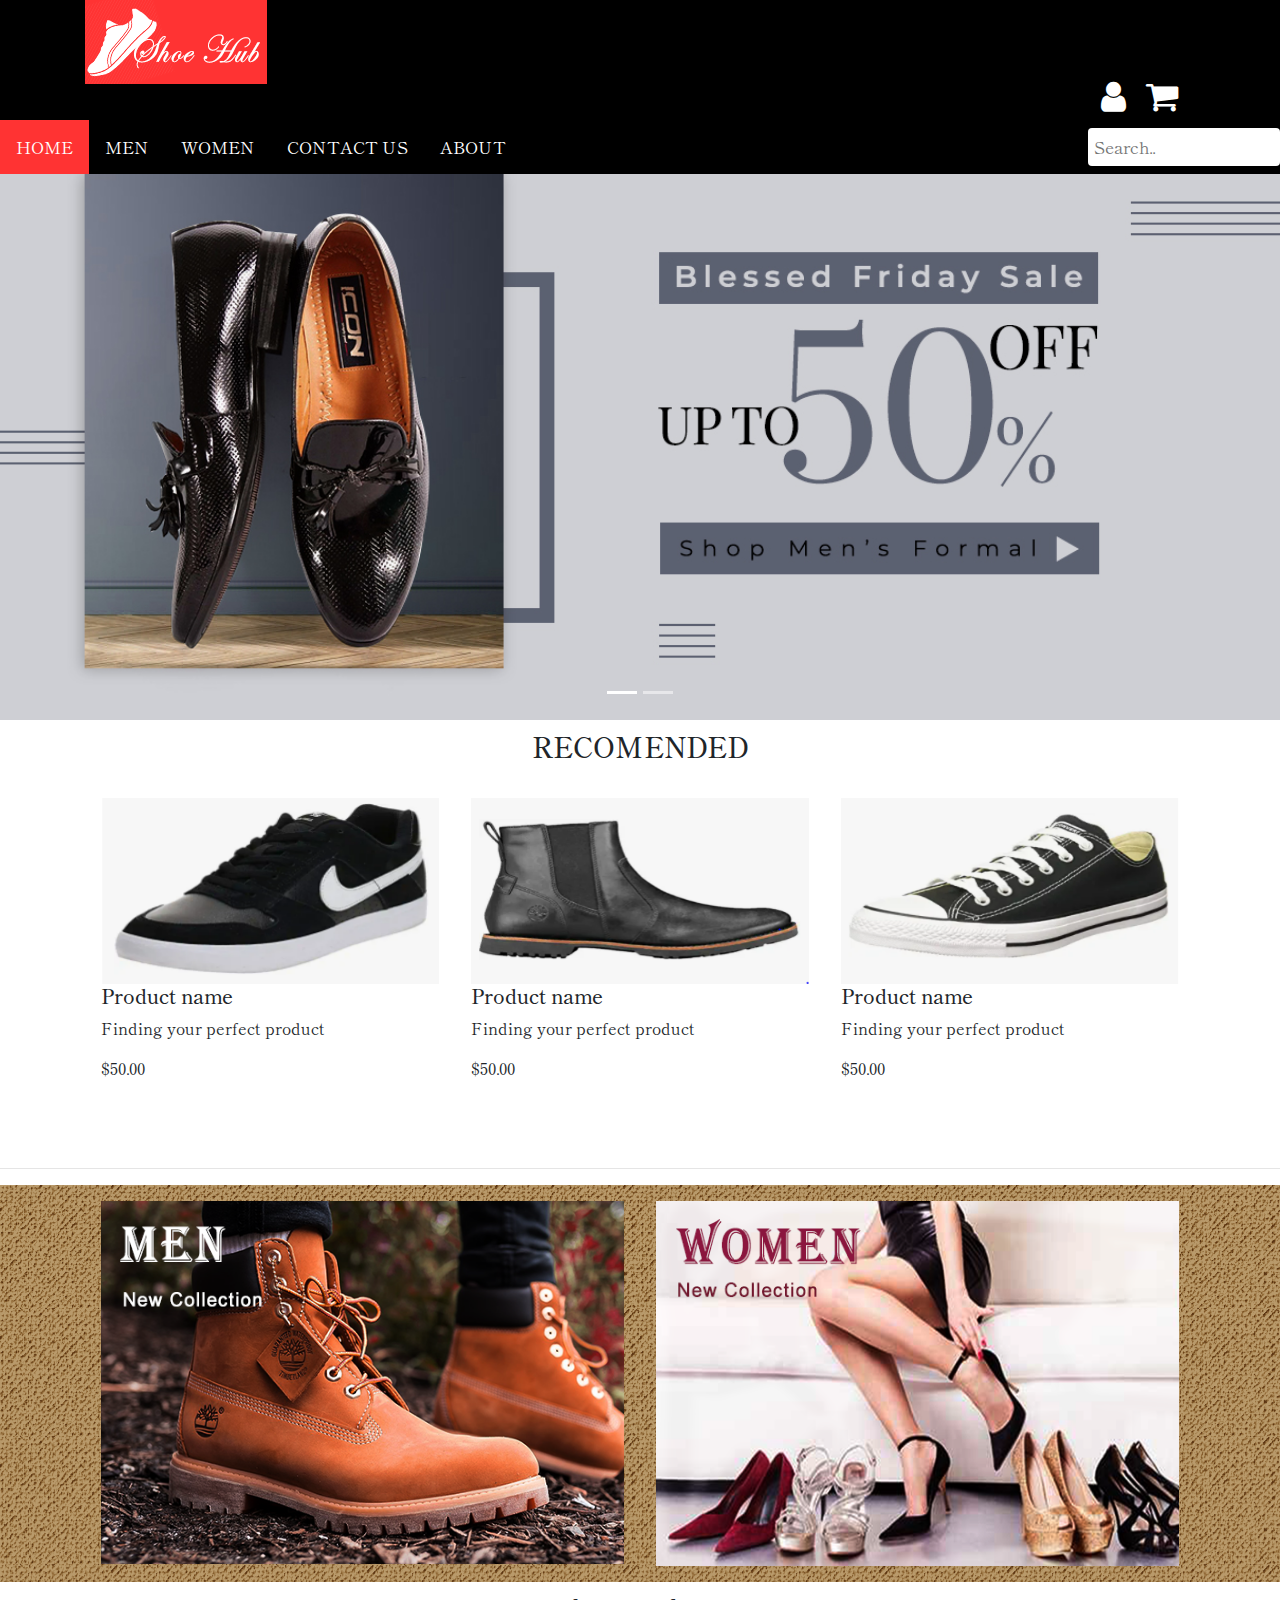
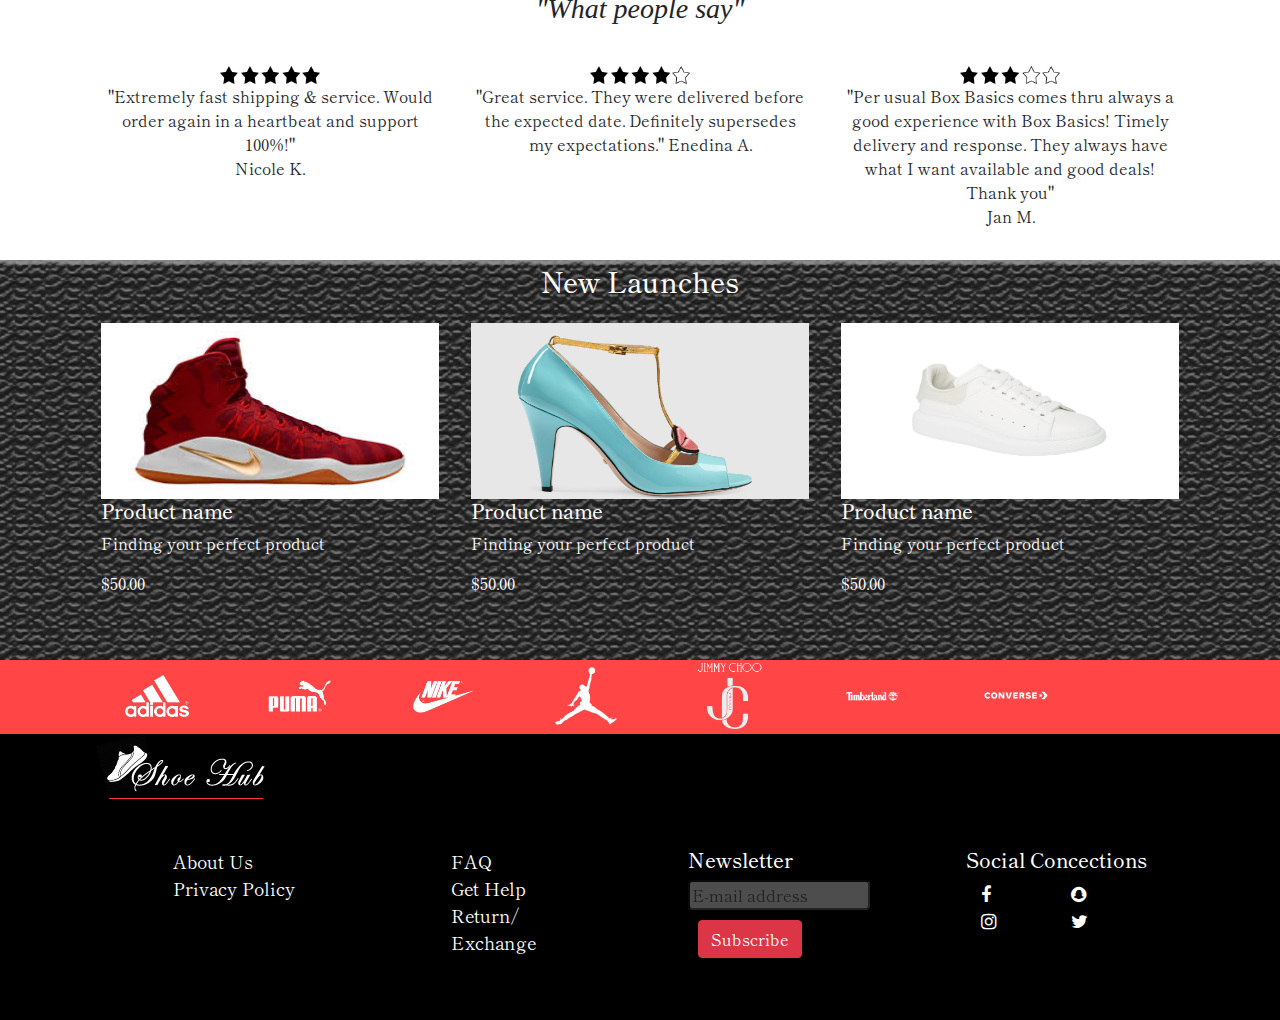
<file: index.html>
<!DOCTYPE html>
<html>

<head>
    <title>ShoeHub</title>
    <meta name="viewport" content="width=device-width, initial-scale=1">
    <link rel="stylesheet" href="https://cdnjs.cloudflare.com/ajax/libs/font-awesome/4.7.0/css/font-awesome.min.css">
    <link rel="icon" href="image/favicon-16x16.png" type="image/icon">
    <meta charset="utf-8">
    <meta name="viewport" content="width=device-width, initial-scale=1">
    <link rel="stylesheet" href="https://maxcdn.bootstrapcdn.com/bootstrap/4.5.2/css/bootstrap.min.css">
    <script src="https://ajax.googleapis.com/ajax/libs/jquery/3.5.1/jquery.min.js"></script>
    <script src="https://cdnjs.cloudflare.com/ajax/libs/popper.js/1.16.0/umd/popper.min.js"></script>
    <script src="https://maxcdn.bootstrapcdn.com/bootstrap/4.5.2/js/bootstrap.min.js"></script>
    <link rel="stylesheet" href="style.css">
    <link rel="stylesheet" href="https://cdnjs.cloudflare.com/ajax/libs/font-awesome/4.7.0/css/font-awesome.min.css">
    <link rel="stylesheet" href="https://maxcdn.bootstrapcdn.com/bootstrap/4.5.2/css/bootstrap.min.css">
    <script src="https://ajax.googleapis.com/ajax/libs/jquery/3.5.1/jquery.min.js"></script>
    <script src="https://cdnjs.cloudflare.com/ajax/libs/popper.js/1.16.0/umd/popper.min.js"></script>
    <script src="https://maxcdn.bootstrapcdn.com/bootstrap/4.5.2/js/bootstrap.min.js"></script>
    <link href="https://fonts.googleapis.com/css2?family=Shippori+Mincho:wght@400;500;600;700;800&display=swap" rel="stylesheet">
</head>

<body>
    <!-----------------------------HEADER--------------------------------------------->
    <div class="header">
        <div class="container">
        <div class="logo"><a href="home.html"><img src="image/Logo.png"></a></div>
        <div class="account" style="margin-right: 16px;">
            <a href="#"><i class="fa fa-shopping-cart"></i></a>
            <a href="#"><i class="fa fa-user"
                    ></i></a>
        </div>
    </div>
    </div>
    <!-----------------------MEnu BAr------------------------------->
    <div class="topnav sticky-top" id="myTopnav">
        <a href="index.html" class="active">HOME</a>
        <a href="men.html">MEN</a>
        <a href="women.html">WOMEN</a>
        <a href="contact.html">CONTACT US</a>
        <a href="about.html">ABOUT</a>
        <a href="javascript:void(0);" class="icon" onclick="myFunction()">
          <i class="fa fa-bars"></i>
        </a>
        <div class="search-container">
            <form action="#">
                <input type="text" placeholder="Search.." name="search">
                
            </form>
        </div>
      </div>
              <script>
      function myFunction() {
        var x = document.getElementById("myTopnav");
        if (x.className === "topnav") {
          x.className += " responsive";
        } else {
          x.className = "topnav";
        }
      }
      </script>
    <!-----------------BANNER------------------>
    <div id="demo" class="carousel slide" data-ride="carousel">

        <!-- Indicators -->
        <ul class="carousel-indicators">
            <li data-target="#demo" data-slide-to="0" class="active"></li>
            <li data-target="#demo" data-slide-to="1"></li>

        </ul>

        <!-- The slideshow -->
        <div class="carousel-inner">
            <div class="carousel-item active">
                <a href="#"><img src="image/Oxygen_Web_Banner2_1.jpg" alt="Men" width="1100" height="500"></a>
            </div>
            <div class="carousel-item">
                <a href="#"><img src="image/5.png" alt="Women" width="1100" height="500"></a>
            </div>
            <!--<div class="carousel-item">
                <img src="ny.jpg" alt="New York" width="1100" height="500">
              </div>-->
        </div>

        <!-- Left and right controls 
            <a class="carousel-control-prev" href="#demo" data-slide="prev">
              <span class="carousel-control-prev-icon"></span>
            </a>
            <a class="carousel-control-next" href="#demo" data-slide="next">
              <span class="carousel-control-next-icon"></span>
            </a>-->
    </div>
    <!---------------------------------CONTENT-------------------------------------->
    <div class="content">
                    <!-----------------RECOMENDED------------------------->
            <div class="recomended-content">
                <div class="container">
                    <center><h3>RECOMENDED</h3></center>
                <div class="col-md-12">
                    <div class="row">
                        <div class="col-md-4 p-3 recomended-content-img"><a href="#"><img src="image/nike-black-unisex.PNG"
                                ></a>
                                <h4 class="h5 g-color-black g-font-weight-600 g-mb-10">Product name</h4>
                                <p>Finding your perfect product</p>
                                <span class="d-block g-color-primary g-font-size-16">$50.00</span>
                            </div>
                        <div class="col-md-4 p-3 recomended-content-img"><a href="#"><img src="image/Timberland sneekers.PNG"
                                ></a>
                                <h4 class="h5 g-color-black g-font-weight-600 g-mb-10">Product name</h4>
                                <p>Finding your perfect product</p>
                                <span class="d-block g-color-primary g-font-size-16">$50.00</span>
                            </div>
                        <div class="col-md-4 p-3 recomended-content-img"><a href="#"><img src="image/converse sneekers.PNG"
                                ></a>
                                <h4 class="h5 g-color-black g-font-weight-600 g-mb-10">Product name</h4>
                                <p>Finding your perfect product</p>
                                <span class="d-block g-color-primary g-font-size-16">$50.00</span>
                            </div>
                    </div>
                </div>
            </div>
            </div>
            <hr >
            <!-----------------------Shop BY GENDER TILES------------>
            <div class="shop-by-gender">
                <div class="container">
                    <div class="col-md-12">
                            <div class="row">
                            <div class="col-md-6 p-3 shop-img1"><a href="men.html"><img src="image/Men.png" ></a>
                            </div>
                            <div class="col-md-6 p-3 shop-img2"><a href="women.html"><img src="image/Women.png"></a></div>
                        </div>
                    </div>
                </div>
            </div>
            <!-----------------------------REVIEWS---------------------->
            <div class="reviews-box">
                <div class="container">
                <div class="col-md-12">
                    <h3 style="    font-size: 1.75rem;
                        font-family: 'FontAwesome';
                        font-style: italic;
                        text-align: center;
                        padding: 10px;">"What people say"</h3>
                    <div class="row">
                        <div class="col-md-4 p-3">
                            <center><img src="image/5 star.png" width="100px">
                                <p>"Extremely fast shipping & service.
                                    Would order again in a heartbeat and
                                    support 100%!"

                                    <br>Nicole K.
                                </p>
                            </center>
                        </div>
                        <div class="col-md-4 p-3">
                            <center><img src="image/5 star copy.png" width="100px">
                                <p>"Great service. They were delivered
                                    before the expected date. Definitely
                                    supersedes my expectations."

                                    Enedina A.</p>
                            </center>
                        </div>
                        <div class="col-md-4 p-3">
                            <center><img src="image/5 star copy 2.png" width="100px">
                                <p>"Per usual Box Basics comes thru
                                    always a good experience with Box
                                    Basics! Timely delivery and response.
                                    They always have what I want available
                                    and good deals! Thank you"

                                    <br> Jan M.
                                </p>
                            </center>
                        </div>
                    </div>
                </div>
                </div>
            </div>
            <!-------------------------NEW LAUNCHES---------------------------->
            <div class="new-launch-content">
                <div class="container">
                <div class="col-md-12">
                    <center><h3>New Launches</h3></center>
                    <div class="row">
                        <div class="col-md-4 p-3 recomended-content-img"><a href="#"><img src="image/images.jfif"
                                ></a>
                                <h4 class="h5 g-color-white g-font-weight-600 g-mb-10">Product name</h4>
                                <p>Finding your perfect product</p>
                                <span class="d-block g-color-primary g-font-size-16">$50.00</span>
                            </div>
                        <div class="col-md-4 p-3 recomended-content-img"><a href="#"><img src="image/gucci-womens-shoes-3.jpg"
                                ></a>
                                <h4 class="h5 g-color-white g-font-weight-600 g-mb-10">Product name</h4>
                                <p>Finding your perfect product</p>
                                <span class="d-block g-color-primary g-font-size-16">$50.00</span>
                            </div>
                        <div class="col-md-4 p-3 recomended-content-img"><a href="#"><img src="image/Alexander-McQueen-oversize-low-top-sneaker.jpg"
                                ></a>
                                <h4 class="h5 g-color-white g-font-weight-600 g-mb-10">Product name</h4>
                                <p>Finding your perfect product</p>
                                <span class="d-block g-color-primary g-font-size-16">$50.00</span>
                            </div>
                    </div>
                </div>
            </div>
            </div>
      </div>
              <!-------------------------LIST OF BRANDS--------------------------->
              <div class="brands-available">
            <div class="container">
                <div class="brands-list">
                    <ul>
                        <li><a href="#"><img src="image/adidas.png" alt="Adidas"></a></li>
                        <li><a href="#"><img src="image/puma.png" alt="Puma"></a></li>
                        <li><a href="#"><img src="image/nike.png" alt="Nike"></a></li>
                       <li><a href="#"><img src="image/jordan.png" alt="Air Jordan"></a></li>
                        <li><a href="#"><img src="image/jimmy choo.png" alt="Jimmy Choo"></a></li>
                        <li><a href="#"><img src="image/timberland.png" alt="Timberland"></a></li>
                        <li><a href="#"><img src="image/converse.png" alt="Converse"></a></li>
                    </ul>
                </div> 
            </div> 
        </div>
    <!---------------------------------FOOTER---------------------------------->
    <div class="footer">
        <div class="container">
        <div class="footer-logo"><img src="image/logofooter.png"></div>
        <div class="footer-content">
            <div class="col-md-12">
                <div class="row">
                    <div class="col-md-3 p-5">
                        <ul>
                            <li><a href="about.html">About Us</a></li>
                            <li><a href="privacy.html">Privacy Policy</a></li>
                        </ul>
                    </div>
                    <div class="col-md-3 p-5">
                        <ul>
                            <li><a href="faq.html">FAQ</a></li>
                            <li><a href="help.html">Get Help</a></li>
                            <li><a href="#">Return/ Exchange</a></li>
                        </ul>
                    </div>
                    <div class="col-md-3 p-5">
                        <h5>Newsletter</h5>
                        <input type="email" placeholder="E-mail address" name="email" class="newsletter">
                        <br>
                        <button type="submit" class="btn btn-danger" style="margin: 10px;">Subscribe</button>
                    </div>
                    <div class="col-md-3 p-5">
                        <h5>Social Concections</h5>
                        <div class="col-sm-12">
                            <div class="row">
                                <div class="col-sm-6"><a href="https://www.facebook.com/" style=" color: #ffffff;
                                    text-decoration: none;
                                    background-color: transparent;
                                    font-size: 18px;"><i class="fa fa-facebook" aria-hidden="true"></i></a></div>
                                <div class="col-sm-6"><a href="https://www.snapchat.com/" style=" color: #ffffff;
                                    text-decoration: none;
                                    background-color: transparent;
                                    font-size: 18px;"><i class="fa fa-snapchat" aria-hidden="true"></i></i></a></div>
                            </div>
                        </div>
                        
                        <div class="col-sm-12">
                            <div class="row">
                                <div class="col-sm-6"><a href="https://www.instagram.com/" style=" color: #ffffff;
                                    text-decoration: none;
                                    background-color: transparent;
                                    font-size: 18px;"><i class="fa fa-instagram" aria-hidden="true"></i></a></div>
                                <div class="col-sm-6"><a href="https://twitter.com/home" style=" color: #ffffff;
                                    text-decoration: none;
                                    background-color: transparent;
                                    font-size: 18px;"><i class="fa fa-twitter" aria-hidden="true"></i></a></div>
                            </div>
                        </div>
                      
                    </div>
                </div>
            </div>
        </div>
    </div>
    </div>
</body>

</html>
</file>
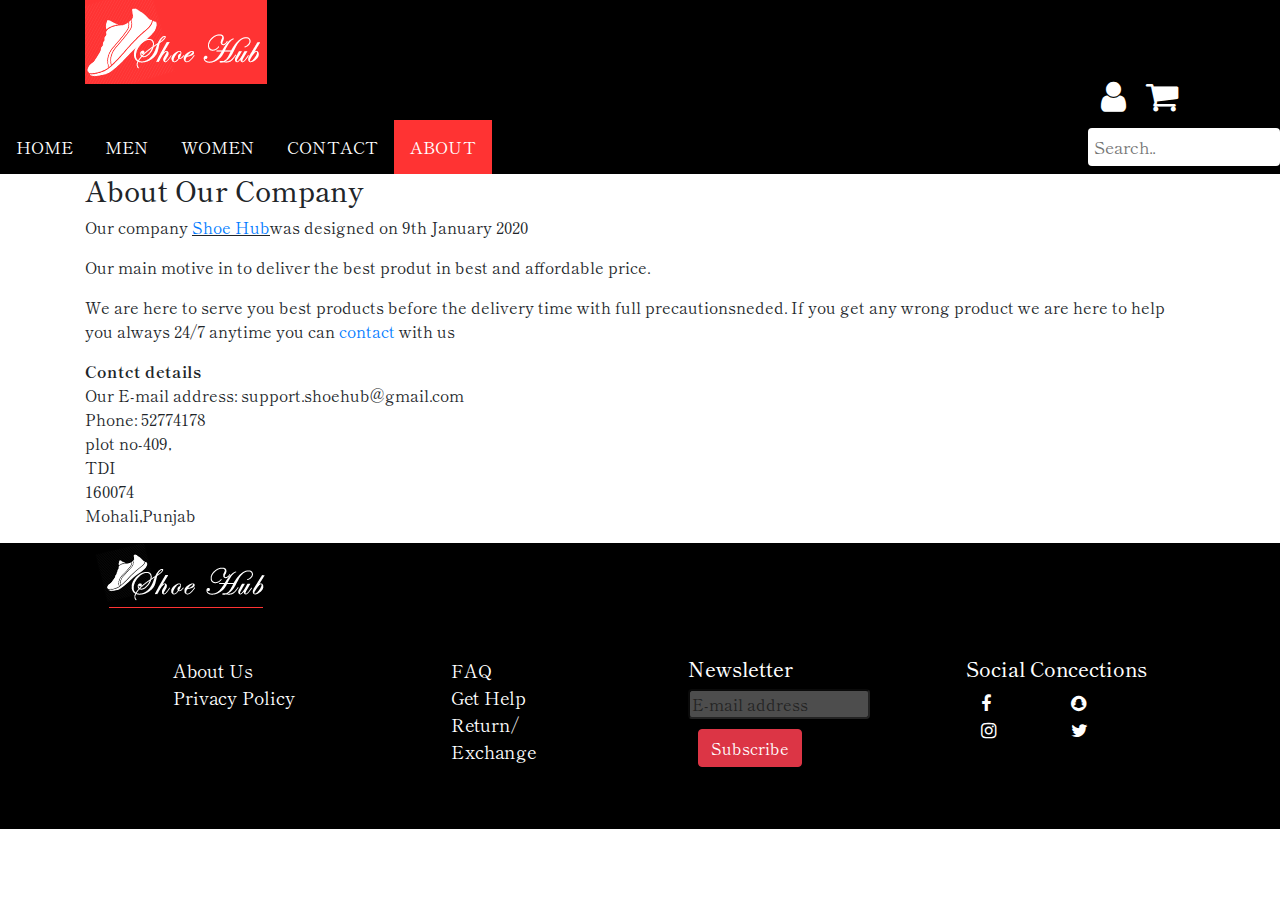
<file: about.html>
<!DOCTYPE html>
<html>

<head>
    <title>ShoeHub</title>
    <meta name="viewport" content="width=device-width, initial-scale=1">
    <link rel="stylesheet" href="https://cdnjs.cloudflare.com/ajax/libs/font-awesome/4.7.0/css/font-awesome.min.css">
    <link rel="icon" href="image/favicon-16x16.png" type="image/icon">
    <meta charset="utf-8">
    <meta name="viewport" content="width=device-width, initial-scale=1">
    <link rel="stylesheet" href="https://maxcdn.bootstrapcdn.com/bootstrap/4.5.2/css/bootstrap.min.css">
    <script src="https://ajax.googleapis.com/ajax/libs/jquery/3.5.1/jquery.min.js"></script>
    <script src="https://cdnjs.cloudflare.com/ajax/libs/popper.js/1.16.0/umd/popper.min.js"></script>
    <script src="https://maxcdn.bootstrapcdn.com/bootstrap/4.5.2/js/bootstrap.min.js"></script>
    <link rel="stylesheet" href="style.css">
    <link rel="stylesheet" href="https://cdnjs.cloudflare.com/ajax/libs/font-awesome/4.7.0/css/font-awesome.min.css">
    <link rel="stylesheet" href="https://maxcdn.bootstrapcdn.com/bootstrap/4.5.2/css/bootstrap.min.css">
    <script src="https://ajax.googleapis.com/ajax/libs/jquery/3.5.1/jquery.min.js"></script>
    <script src="https://cdnjs.cloudflare.com/ajax/libs/popper.js/1.16.0/umd/popper.min.js"></script>
    <script src="https://maxcdn.bootstrapcdn.com/bootstrap/4.5.2/js/bootstrap.min.js"></script>
    <link href="https://fonts.googleapis.com/css2?family=Shippori+Mincho:wght@400;500;600;700;800&display=swap" rel="stylesheet">
</head>

<body>
    <!-----------------------------HEADER--------------------------------------------->
    <div class="header">
        <div class="container">
        <div class="logo"><a href="home.html"><img src="image/Logo.png"></a></div>
        <div class="account" style="margin-right: 16px;">
            <a href="#"><i class="fa fa-shopping-cart"></i></a>
            <a href="#"><i class="fa fa-user"
                    ></i></a>
        </div>
    </div>
    </div>
    <div class="topnav sticky-top" id="myTopnav">
        <a href="index.html">HOME</a>
        <a href="men.html">MEN</a>
        <a href="women.html">WOMEN</a>
        <a href="contact.html">CONTACT</a>
        <a href="about.html" class="active">ABOUT</a>
        <a href="javascript:void(0);" class="icon" onclick="myFunction()">
          <i class="fa fa-bars"></i>
        </a>
        <div class="search-container">
            <form action="#">
                <input type="text" placeholder="Search.." name="search">
                
            </form>
        </div>
      </div>
      
        <script>
      function myFunction() {
        var x = document.getElementById("myTopnav");
        if (x.className === "topnav") {
          x.className += " responsive";
        } else {
          x.className = "topnav";
        }
      }
      </script>

    <!---------------------------------CONTENT-------------------------------------->
    <div class="content">
        <div class="container">
            <div class="about-content">
                <h3>About Our Company</h3>
                <p>Our company <u><a href="index.html">Shoe Hub</u></a>was designed on 9th January 2020</p>
                <p>Our main motive in to deliver the best produt in best and affordable price.</p>
                <p>We are here to serve you best products before the delivery time with full precautionsneded. If you get any wrong product we are here to help you always 24/7 anytime you can <a href="contact.html">contact</a> with us</p>
                <address>
                    <b>Contct details</b>
                    <p>Our E-mail address: support.shoehub@gmail.com
                    <br>Phone: 52774178
                    <br>plot no-409,<br>TDI<br>160074<br>Mohali,Punjab</p>

                </address>

            </div>
       </div>
    </div>
                  <!---------------------------------FOOTER---------------------------------->
    <div class="footer">
        <div class="container">
        <div class="footer-logo"><img src="image/logofooter.png"></div>
        <div class="footer-content">
            <div class="col-md-12">
                <div class="row">
                    <div class="col-md-3 p-5">
                        <ul>
                            <li><a href="about.html">About Us</a></li>
                            <li><a href="privacy.html">Privacy Policy</a></li>
                        </ul>
                    </div>
                    <div class="col-md-3 p-5">
                        <ul>
                            <li><a href="faq.html">FAQ</a></li>
                            <li><a href="help.html">Get Help</a></li>
                            <li><a href="#">Return/ Exchange</a></li>
                        </ul>
                    </div>
                    <div class="col-md-3 p-5">
                        <h5>Newsletter</h5>
                        <input type="email" placeholder="E-mail address" name="email" class="newsletter">
                        <br>
                        <button type="submit" class="btn btn-danger" style="margin: 10px;">Subscribe</button>
                    </div>
                    <div class="col-md-3 p-5">
                        <h5>Social Concections</h5>
                        <div class="col-sm-12">
                            <div class="row">
                                <div class="col-sm-6"><a href="https://www.facebook.com/" style=" color: #ffffff;
                                    text-decoration: none;
                                    background-color: transparent;
                                    font-size: 18px;"><i class="fa fa-facebook" aria-hidden="true"></i></a></div>
                                <div class="col-sm-6"><a href="https://www.snapchat.com/" style=" color: #ffffff;
                                    text-decoration: none;
                                    background-color: transparent;
                                    font-size: 18px;"><i class="fa fa-snapchat" aria-hidden="true"></i></i></a></div>
                            </div>
                        </div>
                        
                        <div class="col-sm-12">
                            <div class="row">
                                <div class="col-sm-6"><a href="https://www.instagram.com/" style=" color: #ffffff;
                                    text-decoration: none;
                                    background-color: transparent;
                                    font-size: 18px;"><i class="fa fa-instagram" aria-hidden="true"></i></a></div>
                                <div class="col-sm-6"><a href="https://twitter.com/home" style=" color: #ffffff;
                                    text-decoration: none;
                                    background-color: transparent;
                                    font-size: 18px;"><i class="fa fa-twitter" aria-hidden="true"></i></a></div>
                            </div>
                        </div>
                      
                    </div>
                </div>
            </div>
        </div>
    </div>
    </div>
</body>

</html>
</file>
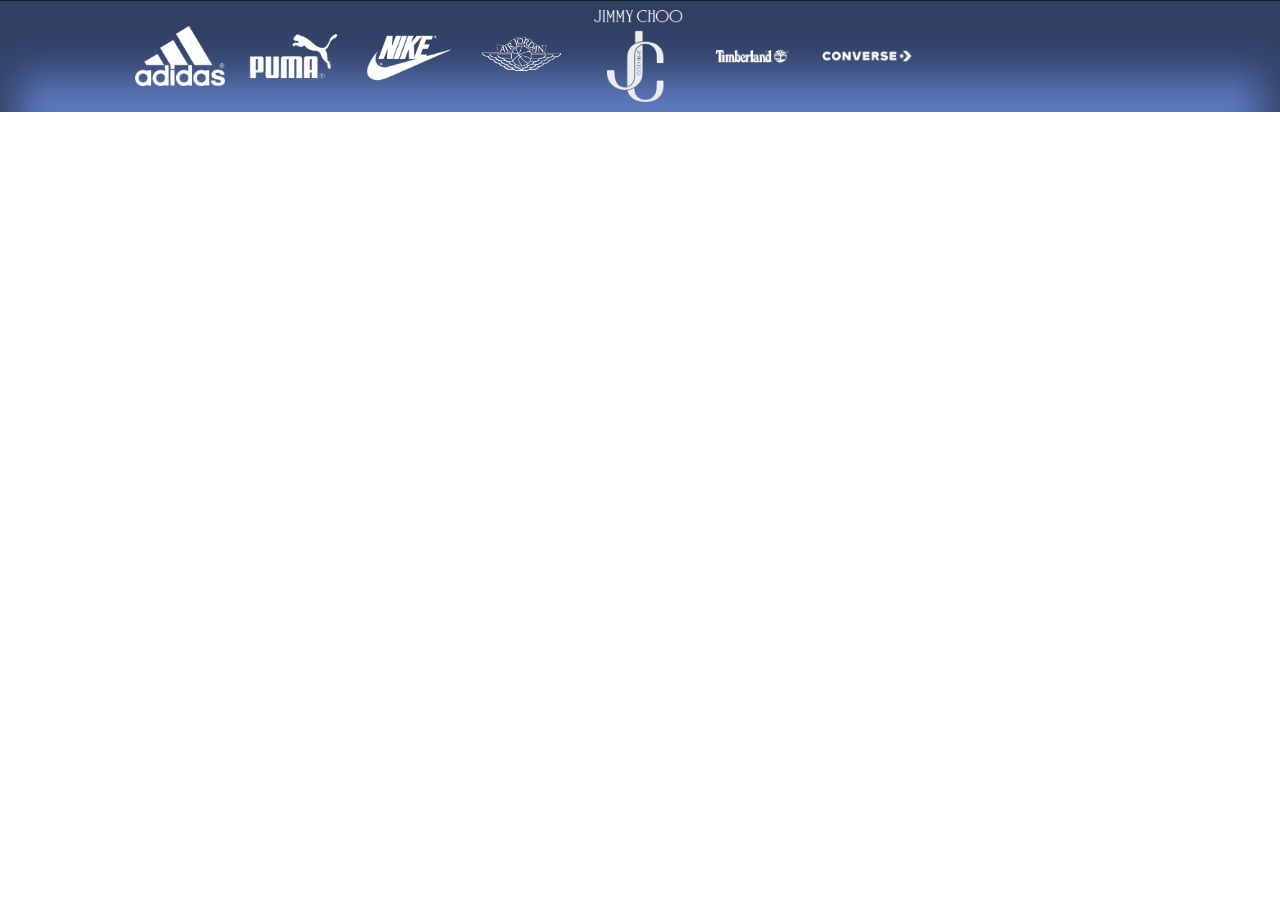
<file: brand-list.html>
<!DOCTYPE html>
<html>
    <head>
        <title>Brands available</title>
    </head>
    <meta charset="utf-8">
    <meta name="viewport" content="width=device-width, initial-scale=1">
    <link rel="stylesheet" href="https://maxcdn.bootstrapcdn.com/bootstrap/4.5.2/css/bootstrap.min.css">
    <script src="https://ajax.googleapis.com/ajax/libs/jquery/3.5.1/jquery.min.js"></script>
    <script src="https://cdnjs.cloudflare.com/ajax/libs/popper.js/1.16.0/umd/popper.min.js"></script>
    <script src="https://maxcdn.bootstrapcdn.com/bootstrap/4.5.2/js/bootstrap.min.js"></script>
    <link rel="stylesheet" href="https://cdnjs.cloudflare.com/ajax/libs/font-awesome/4.7.0/css/font-awesome.min.css">
    <link rel="stylesheet" href="https://maxcdn.bootstrapcdn.com/bootstrap/4.5.2/css/bootstrap.min.css">
    <script src="https://ajax.googleapis.com/ajax/libs/jquery/3.5.1/jquery.min.js"></script>
    <script src="https://cdnjs.cloudflare.com/ajax/libs/popper.js/1.16.0/umd/popper.min.js"></script>
    <script src="https://maxcdn.bootstrapcdn.com/bootstrap/4.5.2/js/bootstrap.min.js"></script>

    <style>
       .brands-available{
           background-image: url(image/Blue-back.png);
           background-size: 100%;
           width: 100%;
           display: block;
           height: auto;
       }
       .brands-list ul li{
           display: inline;
       }
       .brands-available .brands-list ul li a  img{
            width: 110px;
            padding: 10px;
            padding-left: 10px;
            padding-right: 10px;
            filter: invert(100%);
       }
       @media screen and (max-width: 600px) {
           .brands-available{
               position: absolute;
               padding: 10px;
           }
           .brands-available .brands-list ul li{
               display: block;
               list-style: none;
               position: relative;
           }
           .brands-available .brands-list ul li a  img{
               width: 100%;
               padding: 12px;
               overflow: hidden;
           }
       }
       @media screen and (max-width: 992px) {
           .brands-available{
               position: absolute;
               padding: 10px;
           }
           .brands-available .brands-list ul li{
               display: inlines;
               list-style: none;
               position: relative;
           }
           .brands-available .brands-list ul li a  img{
               width: 45%;
               padding: 30px;
               overflow: hidden;
           }
    </style>
    <body>
        <div class="brands-available">
            <div class="container">
                <div class="brands-list">
                    <ul>
                        <li><a href="#"><img src="image/adidas.png" alt="Adidas"></a></li>
                        <li><a href="#"><img src="image/puma.png" alt="Puma"></a></li>
                        <li><a href="#"><img src="image/nike.png" alt="Nike"></a></li>
                       <li><a href="#"><img src="image/air jordan.png" alt="Air Jordan"></a></li>
                        <li><a href="#"><img src="image/jimmy choo.png" alt="Jimmy Choo"></a></li>
                        <li><a href="#"><img src="image/timberland.png" alt="Timberland"></a></li>
                        <li><a href="#"><img src="image/converse.png" alt="Converse"></a></li>
                    </ul>
                </div> 
            </div> 
        </div>
    </body>
</html>
</file>
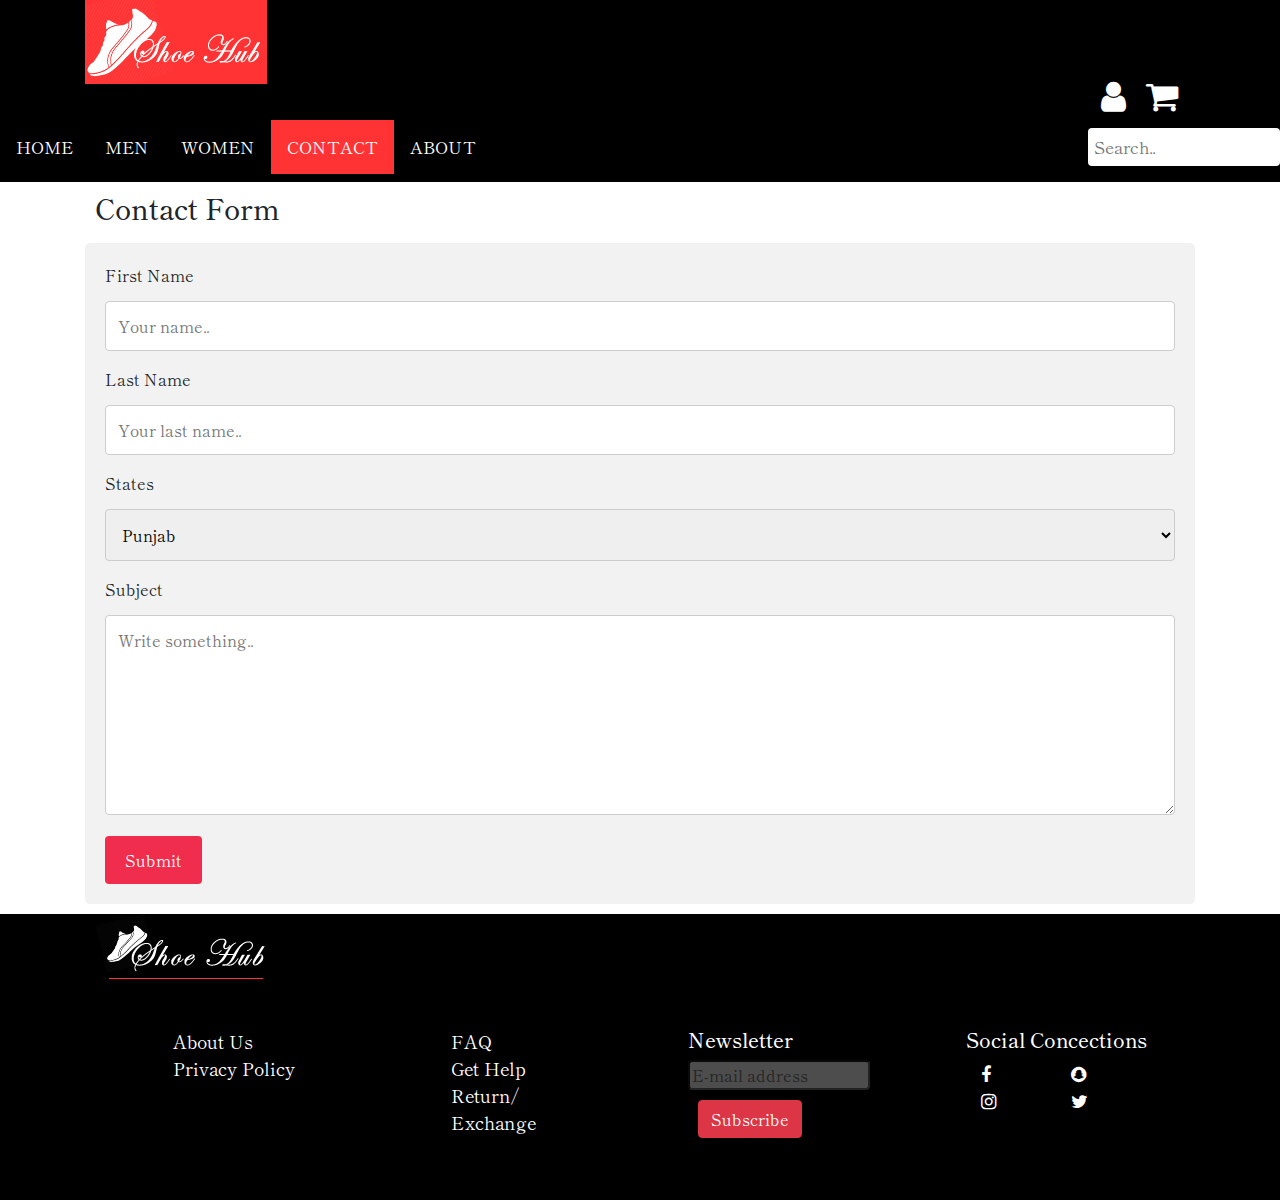
<file: contact.html>
<!DOCTYPE html>
<html>

<head>
    <title>ShoeHub</title>
    <meta name="viewport" content="width=device-width, initial-scale=1">
    <link rel="stylesheet" href="https://cdnjs.cloudflare.com/ajax/libs/font-awesome/4.7.0/css/font-awesome.min.css">
    <link rel="icon" href="image/favicon-16x16.png" type="image/icon">
    <meta charset="utf-8">
    <meta name="viewport" content="width=device-width, initial-scale=1">
    <link rel="stylesheet" href="https://maxcdn.bootstrapcdn.com/bootstrap/4.5.2/css/bootstrap.min.css">
    <script src="https://ajax.googleapis.com/ajax/libs/jquery/3.5.1/jquery.min.js"></script>
    <script src="https://cdnjs.cloudflare.com/ajax/libs/popper.js/1.16.0/umd/popper.min.js"></script>
    <script src="https://maxcdn.bootstrapcdn.com/bootstrap/4.5.2/js/bootstrap.min.js"></script>
    <link rel="stylesheet" href="style.css">
    <link rel="stylesheet" href="https://cdnjs.cloudflare.com/ajax/libs/font-awesome/4.7.0/css/font-awesome.min.css">
    <link rel="stylesheet" href="https://maxcdn.bootstrapcdn.com/bootstrap/4.5.2/css/bootstrap.min.css">
    <script src="https://ajax.googleapis.com/ajax/libs/jquery/3.5.1/jquery.min.js"></script>
    <script src="https://cdnjs.cloudflare.com/ajax/libs/popper.js/1.16.0/umd/popper.min.js"></script>
    <script src="https://maxcdn.bootstrapcdn.com/bootstrap/4.5.2/js/bootstrap.min.js"></script>
    <link rel="preconnect" href="https://fonts.gstatic.com">
  <link href="https://fonts.googleapis.com/css2?family=Shippori+Mincho:wght@400;500;600;700;800&display=swap" rel="stylesheet"> 
    <style>
      *{
        font-family: 'Shippori Mincho', serif;
      }
        body {font-family: Arial, Helvetica, sans-serif;}
        * {box-sizing: border-box;}
        
        input[type=text], select, textarea {
          width: 100%;
          padding: 12px;
          border: 1px solid #ccc;
          border-radius: 4px;
          box-sizing: border-box;
          margin-top: 6px;
          margin-bottom: 16px;
          resize: vertical;
        }
        
        input[type=submit] {
          background-color: #f02d4d;
          color: white;
          padding: 12px 20px;
          border: none;
          border-radius: 4px;
          cursor: pointer;
        }
        
        input[type=submit]:hover {
          background-color: #bb113b;
        }
        
        .form-container {
          border-radius: 5px;
          background-color: #f2f2f2;
          padding: 20px;
          margin-bottom: 10px;
        }
        </style>
</head>

<body>
    <!-----------------------------HEADER--------------------------------------------->
    <div class="header">
        <div class="container">
        <div class="logo"><a href="home.html"><img src="image/Logo.png"></a></div>
        <div class="account" style="margin-right: 16px;">
            <a href="#"><i class="fa fa-shopping-cart"></i></a>
            <a href="#"><i class="fa fa-user"
                    ></i></a>
        </div>
    </div>
    </div>
    <div class="topnav sticky-top" id="myTopnav">
        <a href="index.html">HOME</a>
        <a href="men.html">MEN</a>
        <a href="women.html">WOMEN</a>
        <a href="contact.html" class="active">CONTACT</a>
        <a href="about.html">ABOUT</a>
        <a href="javascript:void(0);" class="icon" onclick="myFunction()">
          <i class="fa fa-bars"></i>
        </a>
        <div class="search-container">
            <form action="#">
                <input type="text" placeholder="Search.." name="search">
                
            </form>
        </div>
      </div>
      
        <script>
      function myFunction() {
        var x = document.getElementById("myTopnav");
        if (x.className === "topnav") {
          x.className += " responsive";
        } else {
          x.className = "topnav";
        }
      }
      </script>

    <!---------------------------------CONTENT-------------------------------------->
    <div class="content">
        <div class="container">
        <h3 style="padding: 10px;">Contact Form</h3>

        <div class="form-container">
          <form action="contact.html">
            <label for="fname">First Name</label>
            <input type="text" id="fname" name="firstname" placeholder="Your name..">
        
            <label for="lname">Last Name</label>
            <input type="text" id="lname" name="lastname" placeholder="Your last name..">
        
            <label for="country">States</label>
            <select id="country" name="country">
              <option value="punjab">Punjab</option>
              <option value="haryana">Haryana</option>
              <option value="karnataka">Karnataka</option>
              <option value="goa">Goa</option>
              <option value="rajasthan">Rajasthan</option>
              <option value="odisha">Odisha</option>
              <option value="sikkim">Sikkim</option>
              <option value="west bengal">West Bengal</option>
              <option value="uttar pradesh">Uttar Pradesh</option>
              <option value="tamil nadu">Tamil Nadu</option>
              <option value="himachal pradesh">Himachal Pradesh</option>
              <option value="assam">Assam</option>
              <option value="nagaland">Nagaland</option>
              <option value="uttarakhand">Uttarakhand</option>
              <option value="maharashtra">Maharashtra</option>
              <option value="kerala">Kerala</option>
              <option value="madhya pradesh">Madhya Pradesh</option>
              <option value="jharkhand">Jharkhand</option>
              <option value="arunachal pradesh">Arunachal Pradesh</option>
              <option value="chhattisgarh">Chhattisgarh</option>
              <option value="bihar">Bihar</option>
              <option value="andhra pradesh">Andhra Pradesh</option>
            </select>
        
            <label for="subject">Subject</label>
            <textarea id="subject" name="subject" placeholder="Write something.." style="height:200px"></textarea>
        
            <input type="submit" value="Submit">
          </form>
        </div>
    </div>
    </div>
                  <!---------------------------------FOOTER---------------------------------->
    <div class="footer">
        <div class="container">
        <div class="footer-logo"><img src="image/logofooter.png"></div>
        <div class="footer-content">
            <div class="col-md-12">
                <div class="row">
                    <div class="col-md-3 p-5">
                        <ul>
                            <li><a href="about.html">About Us</a></li>
                            <li><a href="privacy.html">Privacy Policy</a></li>
                        </ul>
                    </div>
                    <div class="col-md-3 p-5">
                        <ul>
                            <li><a href="faq.html">FAQ</a></li>
                            <li><a href="help.html">Get Help</a></li>
                            <li><a href="#">Return/ Exchange</a></li>
                        </ul>
                    </div>
                    <div class="col-md-3 p-5">
                        <h5>Newsletter</h5>
                        <input type="email" placeholder="E-mail address" name="email" class="newsletter">
                        <br>
                        <button type="submit" class="btn btn-danger" style="margin: 10px;">Subscribe</button>
                    </div>
                    <div class="col-md-3 p-5">
                        <h5>Social Concections</h5>
                        <div class="col-sm-12">
                            <div class="row">
                                <div class="col-sm-6"><a href="https://www.facebook.com/" style=" color: #ffffff;
                                    text-decoration: none;
                                    background-color: transparent;
                                    font-size: 18px;"><i class="fa fa-facebook" aria-hidden="true"></i></a></div>
                                <div class="col-sm-6"><a href="https://www.snapchat.com/" style=" color: #ffffff;
                                    text-decoration: none;
                                    background-color: transparent;
                                    font-size: 18px;"><i class="fa fa-snapchat" aria-hidden="true"></i></i></a></div>
                            </div>
                        </div>
                        
                        <div class="col-sm-12">
                            <div class="row">
                                <div class="col-sm-6"><a href="https://www.instagram.com/" style=" color: #ffffff;
                                    text-decoration: none;
                                    background-color: transparent;
                                    font-size: 18px;"><i class="fa fa-instagram" aria-hidden="true"></i></a></div>
                                <div class="col-sm-6"><a href="https://twitter.com/home" style=" color: #ffffff;
                                    text-decoration: none;
                                    background-color: transparent;
                                    font-size: 18px;"><i class="fa fa-twitter" aria-hidden="true"></i></a></div>
                            </div>
                        </div>
                      
                    </div>
                </div>
            </div>
        </div>
    </div>
    </div>
</body>

</html>
</file>
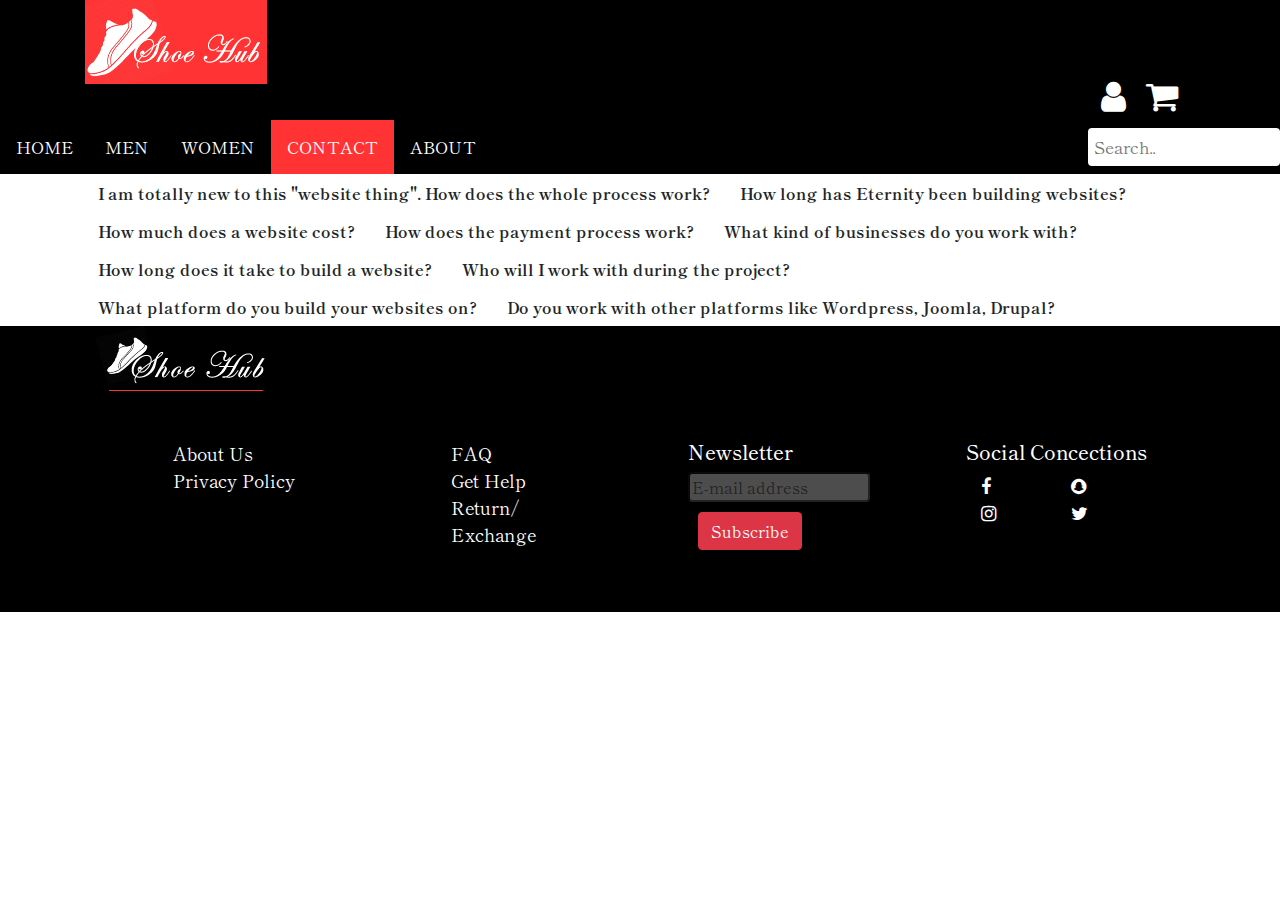
<file: faq.html>
<!DOCTYPE html>
<html>

<head>
    <title>ShoeHub</title>
    <meta name="viewport" content="width=device-width, initial-scale=1">
    <link rel="stylesheet" href="https://cdnjs.cloudflare.com/ajax/libs/font-awesome/4.7.0/css/font-awesome.min.css">
    <link rel="icon" href="image/favicon-16x16.png" type="image/icon">
    <meta charset="utf-8">
    <meta name="viewport" content="width=device-width, initial-scale=1">
    <link rel="stylesheet" href="https://maxcdn.bootstrapcdn.com/bootstrap/4.5.2/css/bootstrap.min.css">
    <script src="https://ajax.googleapis.com/ajax/libs/jquery/3.5.1/jquery.min.js"></script>
    <script src="https://cdnjs.cloudflare.com/ajax/libs/popper.js/1.16.0/umd/popper.min.js"></script>
    <script src="https://maxcdn.bootstrapcdn.com/bootstrap/4.5.2/js/bootstrap.min.js"></script>
    <link rel="stylesheet" href="style.css">
    <link rel="stylesheet" href="https://cdnjs.cloudflare.com/ajax/libs/font-awesome/4.7.0/css/font-awesome.min.css">
    <link rel="stylesheet" href="https://maxcdn.bootstrapcdn.com/bootstrap/4.5.2/css/bootstrap.min.css">
    <script src="https://ajax.googleapis.com/ajax/libs/jquery/3.5.1/jquery.min.js"></script>
    <script src="https://cdnjs.cloudflare.com/ajax/libs/popper.js/1.16.0/umd/popper.min.js"></script>
    <script src="https://maxcdn.bootstrapcdn.com/bootstrap/4.5.2/js/bootstrap.min.js"></script>
    <link href="https://fonts.googleapis.com/css2?family=Shippori+Mincho:wght@400;500;600;700;800&display=swap" rel="stylesheet">
</head>
<style>
    .sticky-top{
        position: sticky;
        top: 0;
    }
</style>
<body>
    <!-----------------------------HEADER--------------------------------------------->
    <div class="header">
        <div class="container">
        <div class="logo"><a href="home.html"><img src="image/Logo.png"></a></div>
        <div class="account" style="margin-right: 16px;">
            <a href="#"><i class="fa fa-shopping-cart"></i></a>
            <a href="#"><i class="fa fa-user"
                    ></i></a>
        </div>
    </div>
    </div>
    <!----------------MENU------------------>
    <div class="topnav sticky-top" id="myTopnav">
        <a href="index.html">HOME</a>
        <a href="men.html">MEN</a>
        <a href="women.html">WOMEN</a>
        <a href="contact.html" class="active">CONTACT</a>
        <a href="about.html">ABOUT</a>
        <a href="javascript:void(0);" class="icon" onclick="myFunction()">
          <i class="fa fa-bars"></i>
        </a>
        <div class="search-container">
            <form action="#">
                <input type="text" placeholder="Search.." name="search">
                
            </form>
        </div>
      </div>
       <script>
      function myFunction() {
        var x = document.getElementById("myTopnav");
        if (x.className === "topnav") {
          x.className += " responsive";
        } else {
          x.className = "topnav";
        }
      }
      </script>
<!--------------------------------CONTENT---------------------------->
<div class="content">
    <div class="container">
        <button type="button" class="btn" data-toggle="collapse" data-target="#demo"><b>I am totally new to this "website thing". How does the whole process work?
        </b></button>
        <div id="demo" class="collapse in">
            Never fear, that's why we are here. You can learn about our time proven process on our process page.
        </div>
        <button type="button" class="btn" data-toggle="collapse" data-target="#demo"><b>How long has Eternity been building websites?

        </b></button>
        <div id="demo" class="collapse in">
           
Eternity was founded in 2000 by Founder, Mike Lannen. You can learn more on our Team page.
        </div>
        <button type="button" class="btn" data-toggle="collapse" data-target="#demo"><b>How much does a website cost?

        </b></button>
        <div id="demo" class="collapse in">
            The cost of a website can vary depending on various factors, just like the cost of a house may vary. Though our website projects generally start in the $8,500 range for basic business sites and range upward depending on your unique needs.
        </div>
        <button type="button" class="btn" data-toggle="collapse" data-target="#demo"><b>How does the payment process work?

        </b></button>
        <div id="demo" class="collapse in">
            The project starts with a 50% deposit and 4 monthly installments of the project balance over the course of development.
        </div>
        <button type="button" class="btn" data-toggle="collapse" data-target="#demo"><b>What kind of businesses do you work with?

        </b></button>
        <div id="demo" class="collapse in">
            We work with a broad range of company types [small start-ups, large corporations, nonprofits, B2B, B2C and more] across many business industries [technology, food, apparel, health + beauty, camps, travel, finance, arts, fair trade, and more.]

Over the years, we've helped businesses improve customer service, market their products, and attract customers. Functionality requests range from basic to advanced. Our team takes the time to get to know your industry, organization, and competitors to ensure your site supports all of your goals.
        </div>
        <button type="button" class="btn" data-toggle="collapse" data-target="#demo"><b>How long does it take to build a website?

        </b></button>
        <div id="demo" class="collapse in">
            Our standard websites take approximately 9-120 days to create. Our E-commerce (online store) websites take approximately 160 days to create. This time will vary from project to project.
        </div>
        <button type="button" class="btn" data-toggle="collapse" data-target="#demo"><b>Who will I work with during the project?

        </b></button>
        <div id="demo" class="collapse in">
            This is a great question to ask and you should ask it of any web design and development firm you are considering. Many firms will farm out work to freelancers or interns. Some firms give little or no access to client’s who want to speak directly with their designers or developers. Our clients work directly with our tight knit crew of 6. Who that will be depends on your project needs and what stage of the process you are in during the project. The Founder, Mike also stays involved from start to finish.
        </div>
        <button type="button" class="btn" data-toggle="collapse" data-target="#demo"><b>What platform do you build your websites on?

        </b></button>
        <div id="demo" class="collapse in">
            We build all of our websites on the open-source Content Management System (CMS) platform called MODX. You can learn more about MODX here.
        </div>
        <button type="button" class="btn" data-toggle="collapse" data-target="#demo"><b>Do you work with other platforms like Wordpress, Joomla, Drupal?

        </b></button>
        <div id="demo" class="collapse in">
            No. We are exclusively a MODX CMS firm. In choosing to build with one platform over the past 10 years, we have become experts in MODX and can create extremely custom solutions for our clients.
        </div>
    </div>
</div>
  <!---------------------------------FOOTER---------------------------------->
  <div class="footer">
    <div class="container">
    <div class="footer-logo"><img src="image/logofooter.png"></div>
    <div class="footer-content">
        <div class="col-md-12">
            <div class="row">
                <div class="col-md-3 p-5">
                    <ul>
                        <li><a href="about.html">About Us</a></li>
                        <li><a href="privacy.html">Privacy Policy</a></li>
                    </ul>
                </div>
                <div class="col-md-3 p-5">
                    <ul>
                        <li><a href="faq.html">FAQ</a></li>
                        <li><a href="help.html">Get Help</a></li>
                        <li><a href="#">Return/ Exchange</a></li>
                    </ul>
                </div>
                <div class="col-md-3 p-5">
                    <h5>Newsletter</h5>
                    <input type="email" placeholder="E-mail address" name="email"  class="newsletter">
                    <br>
                    <button type="submit" class="btn btn-danger" style="margin: 10px;">Subscribe</button>
                </div>
                <div class="col-md-3 p-5">
                    <h5>Social Concections</h5>
                    <div class="col-sm-12">
                        <div class="row">
                            <div class="col-sm-6"><a href="https://www.facebook.com/" style=" color: #ffffff;
                                text-decoration: none;
                                background-color: transparent;
                                font-size: 18px;"><i class="fa fa-facebook" aria-hidden="true"></i></a></div>
                            <div class="col-sm-6"><a href="https://www.snapchat.com/" style=" color: #ffffff;
                                text-decoration: none;
                                background-color: transparent;
                                font-size: 18px;"><i class="fa fa-snapchat" aria-hidden="true"></i></i></a></div>
                        </div>
                    </div>
                    
                    <div class="col-sm-12">
                        <div class="row">
                            <div class="col-sm-6"><a href="https://www.instagram.com/" style=" color: #ffffff;
                                text-decoration: none;
                                background-color: transparent;
                                font-size: 18px;"><i class="fa fa-instagram" aria-hidden="true"></i></a></div>
                            <div class="col-sm-6"><a href="https://twitter.com/home" style=" color: #ffffff;
                                text-decoration: none;
                                background-color: transparent;
                                font-size: 18px;"><i class="fa fa-twitter" aria-hidden="true"></i></a></div>
                        </div>
                    </div>
                  
                </div>
            </div>
        </div>
    </div>
</div>
</div>
</body>

</html>
</file>
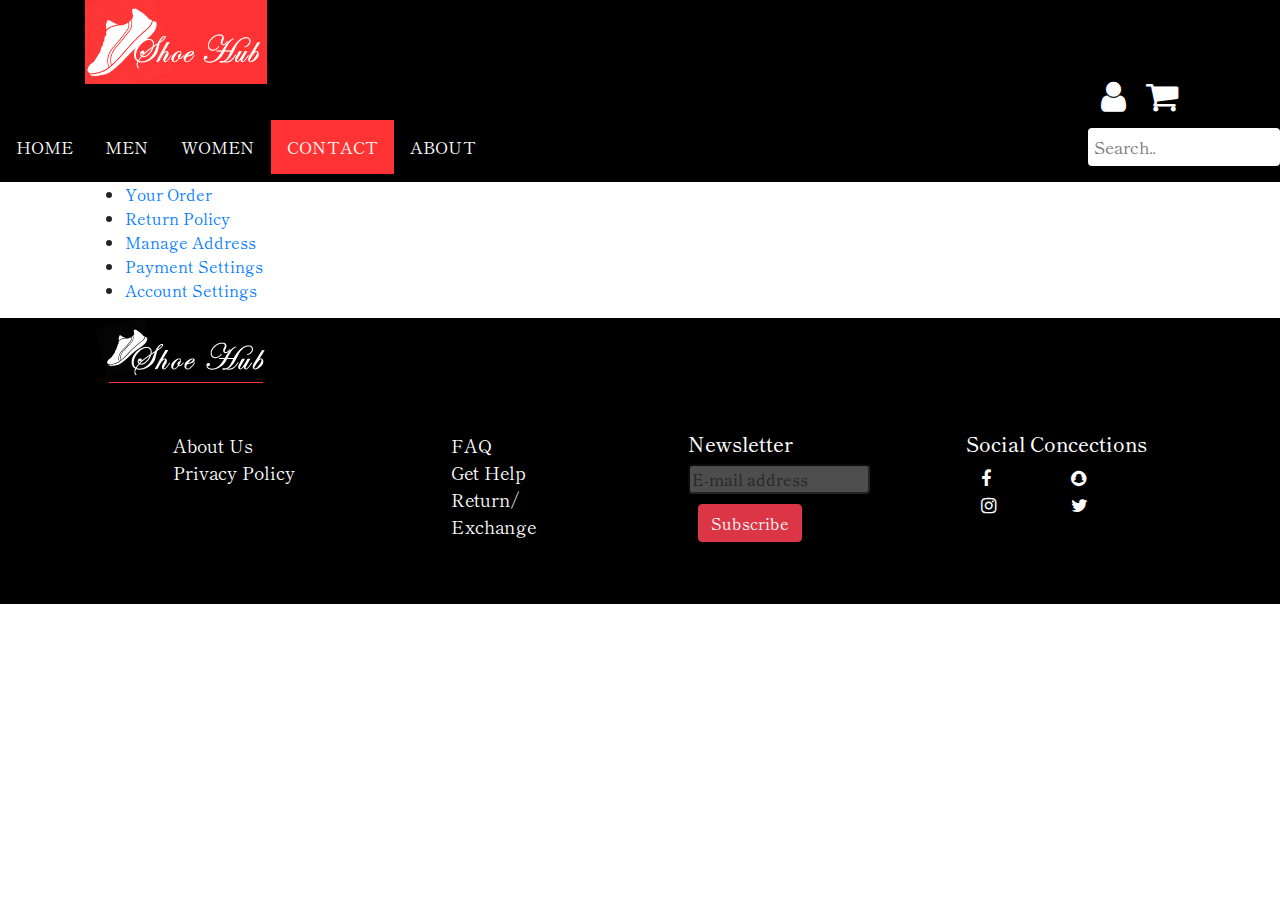
<file: help.html>
<!DOCTYPE html>
<html>

<head>
    <title>ShoeHub</title>
    <meta name="viewport" content="width=device-width, initial-scale=1">
    <link rel="stylesheet" href="https://cdnjs.cloudflare.com/ajax/libs/font-awesome/4.7.0/css/font-awesome.min.css">
    <link rel="icon" href="image/favicon-16x16.png" type="image/icon">
    <meta charset="utf-8">
    <meta name="viewport" content="width=device-width, initial-scale=1">
    <link rel="stylesheet" href="https://maxcdn.bootstrapcdn.com/bootstrap/4.5.2/css/bootstrap.min.css">
    <script src="https://ajax.googleapis.com/ajax/libs/jquery/3.5.1/jquery.min.js"></script>
    <script src="https://cdnjs.cloudflare.com/ajax/libs/popper.js/1.16.0/umd/popper.min.js"></script>
    <script src="https://maxcdn.bootstrapcdn.com/bootstrap/4.5.2/js/bootstrap.min.js"></script>
    <link rel="stylesheet" href="style.css">
    <link rel="stylesheet" href="https://cdnjs.cloudflare.com/ajax/libs/font-awesome/4.7.0/css/font-awesome.min.css">
    <link rel="stylesheet" href="https://maxcdn.bootstrapcdn.com/bootstrap/4.5.2/css/bootstrap.min.css">
    <script src="https://ajax.googleapis.com/ajax/libs/jquery/3.5.1/jquery.min.js"></script>
    <script src="https://cdnjs.cloudflare.com/ajax/libs/popper.js/1.16.0/umd/popper.min.js"></script>
    <script src="https://maxcdn.bootstrapcdn.com/bootstrap/4.5.2/js/bootstrap.min.js"></script>
    <link href="https://fonts.googleapis.com/css2?family=Shippori+Mincho:wght@400;500;600;700;800&display=swap" rel="stylesheet">
    <style>
        body {font-family: Arial, Helvetica, sans-serif;}
        * {box-sizing: border-box;}
        
        input[type=text], select, textarea {
          width: 100%;
          padding: 12px;
          border: 1px solid #ccc;
          border-radius: 4px;
          box-sizing: border-box;
          margin-top: 6px;
          margin-bottom: 16px;
          resize: vertical;
        }
        
        input[type=submit] {
          background-color: #f02d4d;
          color: white;
          padding: 12px 20px;
          border: none;
          border-radius: 4px;
          cursor: pointer;
        }
        
        input[type=submit]:hover {
          background-color: #bb113b;
        }
        
        .Container {
          border-radius: 5px;
          background-color: #f2f2f2;
          padding: 20px;
          margin-bottom: 10px;
        }
        </style>
</head>

<body>
    <!-----------------------------HEADER--------------------------------------------->
    <div class="header">
        <div class="container">
        <div class="logo"><a href="home.html"><img src="image/Logo.png"></a></div>
        <div class="account" style="margin-right: 16px;">
            <a href="#"><i class="fa fa-shopping-cart"></i></a>
            <a href="#"><i class="fa fa-user"
                    ></i></a>
        </div>
    </div>
    </div>
    <div class="topnav sticky-top" id="myTopnav">
        <a href="index.html">HOME</a>
        <a href="men.html">MEN</a>
        <a href="women.html">WOMEN</a>
        <a href="contact.html" class="active">CONTACT</a>
        <a href="about.html">ABOUT</a>
        <a href="javascript:void(0);" class="icon" onclick="myFunction()">
          <i class="fa fa-bars"></i>
        </a>
        <div class="search-container">
            <form action="#">
                <input type="text" placeholder="Search.." name="search">
                
            </form>
        </div>
      </div>
      
        <script>
      function myFunction() {
        var x = document.getElementById("myTopnav");
        if (x.className === "topnav") {
          x.className += " responsive";
        } else {
          x.className = "topnav";
        }
      }
      </script>

    <!---------------------------------CONTENT-------------------------------------->
    <div class="content">
        <div class="container">
        <div>
            <ul>
                <li><a href="#">Your Order</a></li>
                <li><a href="#">Return Policy</a></li>
                <li><a href="#">Manage Address</a></li>
                <li><a href="#">Payment Settings</a></li>
                <li><a href="#">Account Settings</a></li>
            </ul>
        </div>
    </div>
    </div>
                  <!---------------------------------FOOTER---------------------------------->
    <div class="footer">
        <div class="container">
        <div class="footer-logo"><img src="image/logofooter.png"></div>
        <div class="footer-content">
            <div class="col-md-12">
                <div class="row">
                    <div class="col-md-3 p-5">
                        <ul>
                            <li><a href="about.html">About Us</a></li>
                            <li><a href="privacy.html">Privacy Policy</a></li>
                        </ul>
                    </div>
                    <div class="col-md-3 p-5">
                        <ul>
                            <li><a href="faq.html">FAQ</a></li>
                            <li><a href="help.html">Get Help</a></li>
                            <li><a href="#">Return/ Exchange</a></li>
                        </ul>
                    </div>
                    <div class="col-md-3 p-5">
                        <h5>Newsletter</h5>
                        <input type="email" placeholder="E-mail address" name="email" class="newsletter">
                        <br>
                        <button type="submit" class="btn btn-danger" style="margin: 10px;">Subscribe</button>
                    </div>
                    <div class="col-md-3 p-5">
                        <h5>Social Concections</h5>
                        <div class="col-sm-12">
                            <div class="row">
                                <div class="col-sm-6"><a href="https://www.facebook.com/" style=" color: #ffffff;
                                    text-decoration: none;
                                    background-color: transparent;
                                    font-size: 18px;"><i class="fa fa-facebook" aria-hidden="true"></i></a></div>
                                <div class="col-sm-6"><a href="https://www.snapchat.com/" style=" color: #ffffff;
                                    text-decoration: none;
                                    background-color: transparent;
                                    font-size: 18px;"><i class="fa fa-snapchat" aria-hidden="true"></i></i></a></div>
                            </div>
                        </div>
                        
                        <div class="col-sm-12">
                            <div class="row">
                                <div class="col-sm-6"><a href="https://www.instagram.com/" style=" color: #ffffff;
                                    text-decoration: none;
                                    background-color: transparent;
                                    font-size: 18px;"><i class="fa fa-instagram" aria-hidden="true"></i></a></div>
                                <div class="col-sm-6"><a href="https://twitter.com/home" style=" color: #ffffff;
                                    text-decoration: none;
                                    background-color: transparent;
                                    font-size: 18px;"><i class="fa fa-twitter" aria-hidden="true"></i></a></div>
                            </div>
                        </div>
                      
                    </div>
                </div>
            </div>
        </div>
    </div>
    </div>
</body>

</html>
</file>
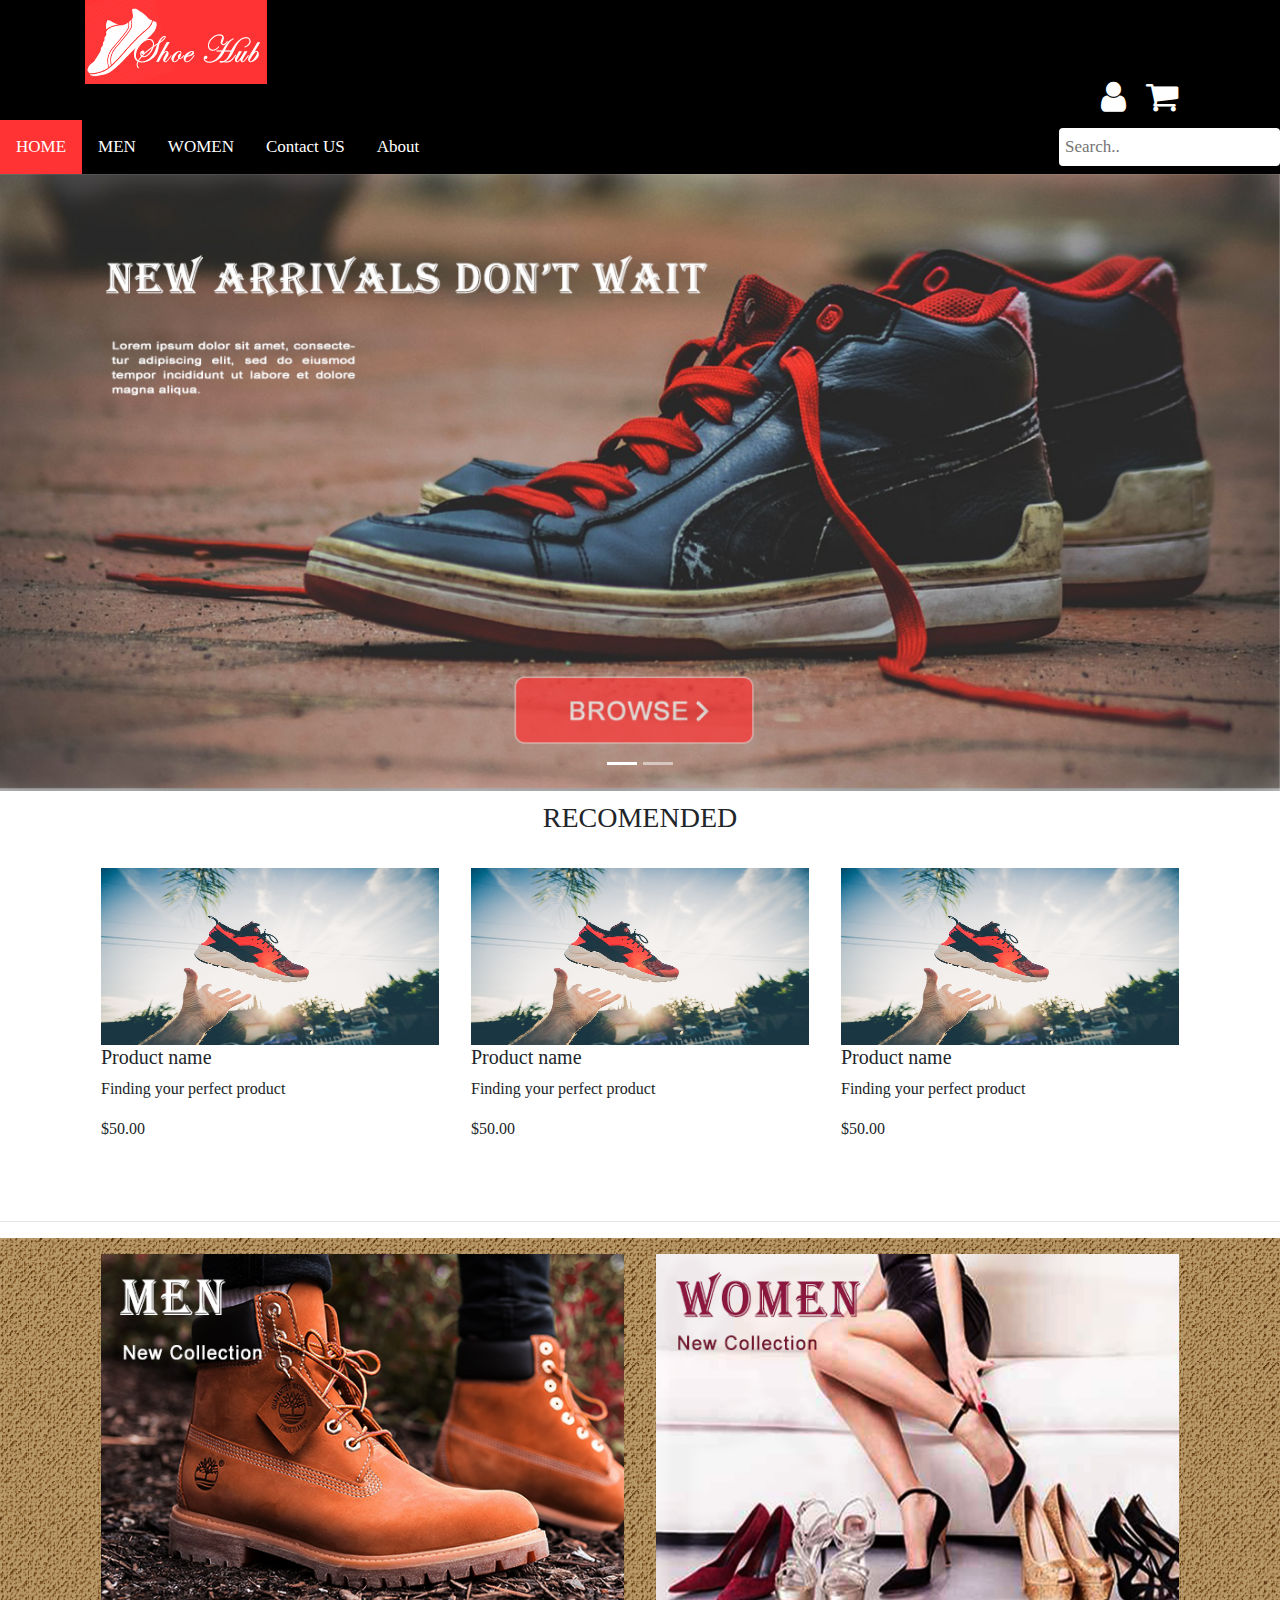
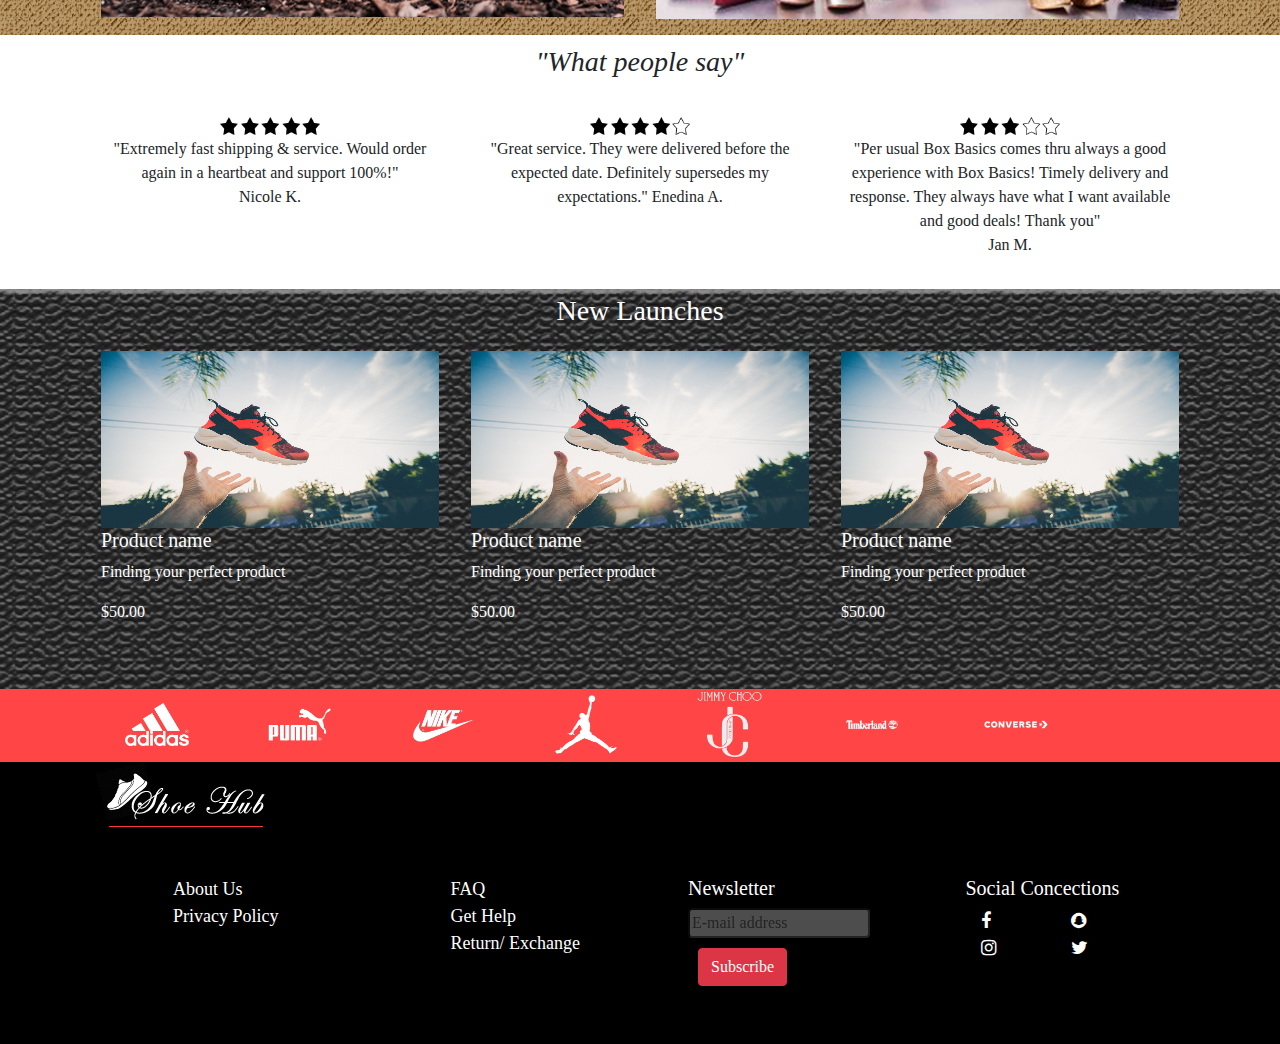
<file: home.html>
<!DOCTYPE html>
<html>

<head>
    <title>ShoeHub</title>
    <meta name="viewport" content="width=device-width, initial-scale=1">
    <link rel="stylesheet" href="https://cdnjs.cloudflare.com/ajax/libs/font-awesome/4.7.0/css/font-awesome.min.css">
    <link rel="icon" href="image/favicon-16x16.png" type="image/icon">
    <meta charset="utf-8">
    <meta name="viewport" content="width=device-width, initial-scale=1">
    <link rel="stylesheet" href="https://maxcdn.bootstrapcdn.com/bootstrap/4.5.2/css/bootstrap.min.css">
    <script src="https://ajax.googleapis.com/ajax/libs/jquery/3.5.1/jquery.min.js"></script>
    <script src="https://cdnjs.cloudflare.com/ajax/libs/popper.js/1.16.0/umd/popper.min.js"></script>
    <script src="https://maxcdn.bootstrapcdn.com/bootstrap/4.5.2/js/bootstrap.min.js"></script>
    <link rel="stylesheet" href="style.css">
    <link rel="stylesheet" href="https://cdnjs.cloudflare.com/ajax/libs/font-awesome/4.7.0/css/font-awesome.min.css">
    <link rel="stylesheet" href="https://maxcdn.bootstrapcdn.com/bootstrap/4.5.2/css/bootstrap.min.css">
    <script src="https://ajax.googleapis.com/ajax/libs/jquery/3.5.1/jquery.min.js"></script>
    <script src="https://cdnjs.cloudflare.com/ajax/libs/popper.js/1.16.0/umd/popper.min.js"></script>
    <script src="https://maxcdn.bootstrapcdn.com/bootstrap/4.5.2/js/bootstrap.min.js"></script>
</head>

<body>
    <!-----------------------------HEADER--------------------------------------------->
    <div class="header">
        <div class="container">
        <div class="logo"><a href="home.html"><img src="image/Logo.png"></a></div>
        <div class="account" style="margin-right: 16px;">
            <a href="#"><i class="fa fa-shopping-cart"></i></a>
            <a href="#"><i class="fa fa-user"
                    ></i></a>
        </div>
    </div>
    </div>
    <!-----------------------MEnu BAr------------------------------->
    <div class="topnav sticky-top" id="myTopnav">
        <a href="home.html" class="active">HOME</a>
        <a href="men.html">MEN</a>
        <a href="women.html">WOMEN</a>
        <a href="contact.html">Contact US</a>
        <a href="about.html">About</a>
        <a href="javascript:void(0);" class="icon" onclick="myFunction()">
          <i class="fa fa-bars"></i>
        </a>
        <div class="search-container">
            <form action="#">
                <input type="text" placeholder="Search.." name="search">
                
            </form>
        </div>
      </div>
              <script>
      function myFunction() {
        var x = document.getElementById("myTopnav");
        if (x.className === "topnav") {
          x.className += " responsive";
        } else {
          x.className = "topnav";
        }
      }
      </script>
    <!-----------------BANNER------------------>
    <div id="demo" class="carousel slide" data-ride="carousel">

        <!-- Indicators -->
        <ul class="carousel-indicators">
            <li data-target="#demo" data-slide-to="0" class="active"></li>
            <li data-target="#demo" data-slide-to="1"></li>

        </ul>

        <!-- The slideshow -->
        <div class="carousel-inner">
            <div class="carousel-item active">
                <a href="#"><img src="image/Banner.png" alt="Men" width="1100" height="500"></a>
            </div>
            <div class="carousel-item">
                <a href="#"><img src="image/5.png" alt="Women" width="1100" height="1000"></a>
            </div>
            <!--<div class="carousel-item">
                <img src="ny.jpg" alt="New York" width="1100" height="500">
              </div>-->
        </div>

        <!-- Left and right controls 
            <a class="carousel-control-prev" href="#demo" data-slide="prev">
              <span class="carousel-control-prev-icon"></span>
            </a>
            <a class="carousel-control-next" href="#demo" data-slide="next">
              <span class="carousel-control-next-icon"></span>
            </a>-->
    </div>
    <!---------------------------------CONTENT-------------------------------------->
    <div class="content">
                    <!-----------------RECOMENDED------------------------->
            <div class="recomended-content">
                <div class="container">
                    <center><h3>RECOMENDED</h3></center>
                <div class="col-md-12">
                    <div class="row">
                        <div class="col-md-4 p-3 recomended-content-img"><a href="#"><img src="image/footwear-1838376_1280.jpg"
                                ></a>
                                <h4 class="h5 g-color-black g-font-weight-600 g-mb-10">Product name</h4>
                                <p>Finding your perfect product</p>
                                <span class="d-block g-color-primary g-font-size-16">$50.00</span>
                            </div>
                        <div class="col-md-4 p-3 recomended-content-img"><a href="#"><img src="image/footwear-1838376_1280.jpg"
                                ></a>
                                <h4 class="h5 g-color-black g-font-weight-600 g-mb-10">Product name</h4>
                                <p>Finding your perfect product</p>
                                <span class="d-block g-color-primary g-font-size-16">$50.00</span>
                            </div>
                        <div class="col-md-4 p-3 recomended-content-img"><a href="#"><img src="image/footwear-1838376_1280.jpg"
                                ></a>
                                <h4 class="h5 g-color-black g-font-weight-600 g-mb-10">Product name</h4>
                                <p>Finding your perfect product</p>
                                <span class="d-block g-color-primary g-font-size-16">$50.00</span>
                            </div>
                    </div>
                </div>
            </div>
            </div>
            <hr >
            <!-----------------------Shop BY GENDER TILES------------>
            <div class="shop-by-gender">
                <div class="container">
                    <div class="col-md-12">
                            <div class="row">
                            <div class="col-md-6 p-3 shop-img1"><a href="men.html"><img src="image/Men.png" ></a>
                            </div>
                            <div class="col-md-6 p-3 shop-img2"><a href="women.html"><img src="image/Women.png"></a></div>
                        </div>
                    </div>
                </div>
            </div>
            <!-----------------------------REVIEWS---------------------->
            <div class="reviews-box">
                <div class="container">
                <div class="col-md-12">
                    <h3 style="    font-size: 1.75rem;
                        font-family: 'FontAwesome';
                        font-style: italic;
                        text-align: center;
                        padding: 10px;">"What people say"</h3>
                    <div class="row">
                        <div class="col-md-4 p-3">
                            <center><img src="image/5 star.png" width="100px">
                                <p>"Extremely fast shipping & service.
                                    Would order again in a heartbeat and
                                    support 100%!"

                                    <br>Nicole K.
                                </p>
                            </center>
                        </div>
                        <div class="col-md-4 p-3">
                            <center><img src="image/5 star copy.png" width="100px">
                                <p>"Great service. They were delivered
                                    before the expected date. Definitely
                                    supersedes my expectations."

                                    Enedina A.</p>
                            </center>
                        </div>
                        <div class="col-md-4 p-3">
                            <center><img src="image/5 star copy 2.png" width="100px">
                                <p>"Per usual Box Basics comes thru
                                    always a good experience with Box
                                    Basics! Timely delivery and response.
                                    They always have what I want available
                                    and good deals! Thank you"

                                    <br> Jan M.
                                </p>
                            </center>
                        </div>
                    </div>
                </div>
                </div>
            </div>
            <!-------------------------NEW LAUNCHES---------------------------->
            <div class="new-launch-content">
                <div class="container">
                <div class="col-md-12">
                    <center><h3>New Launches</h3></center>
                    <div class="row">
                        <div class="col-md-4 p-3 recomended-content-img"><a href="#"><img src="image/footwear-1838376_1280.jpg"
                                ></a>
                                <h4 class="h5 g-color-white g-font-weight-600 g-mb-10">Product name</h4>
                                <p>Finding your perfect product</p>
                                <span class="d-block g-color-primary g-font-size-16">$50.00</span>
                            </div>
                        <div class="col-md-4 p-3 recomended-content-img"><a href="#"><img src="image/footwear-1838376_1280.jpg"
                                ></a>
                                <h4 class="h5 g-color-white g-font-weight-600 g-mb-10">Product name</h4>
                                <p>Finding your perfect product</p>
                                <span class="d-block g-color-primary g-font-size-16">$50.00</span>
                            </div>
                        <div class="col-md-4 p-3 recomended-content-img"><a href="#"><img src="image/footwear-1838376_1280.jpg"
                                ></a>
                                <h4 class="h5 g-color-white g-font-weight-600 g-mb-10">Product name</h4>
                                <p>Finding your perfect product</p>
                                <span class="d-block g-color-primary g-font-size-16">$50.00</span>
                            </div>
                    </div>
                </div>
            </div>
            </div>
      </div>
              <!-------------------------LIST OF BRANDS--------------------------->
              <div class="brands-available">
            <div class="container">
                <div class="brands-list">
                    <ul>
                        <li><a href="#"><img src="image/adidas.png" alt="Adidas"></a></li>
                        <li><a href="#"><img src="image/puma.png" alt="Puma"></a></li>
                        <li><a href="#"><img src="image/nike.png" alt="Nike"></a></li>
                        <li><a href="#"><img src="image/jordan.png" alt="Air Jordan"></a></li>
                        <li><a href="#"><img src="image/jimmy choo.png" alt="Jimmy Choo"></a></li>
                        <li><a href="#"><img src="image/timberland.png" alt="Timberland"></a></li>
                        <li><a href="#"><img src="image/converse.png" alt="Converse"></a></li>
                    </ul>
                </div> 
            </div> 
        </div>
    <!---------------------------------FOOTER---------------------------------->
    <div class="footer">
        <div class="container">
        <div class="footer-logo"><img src="image/logofooter.png"></div>
        <div class="footer-content">
            <div class="col-md-12">
                <div class="row">
                    <div class="col-md-3 p-5">
                        <ul>
                            <li><a href="about.html">About Us</a></li>
                            <li><a href="privacy.html">Privacy Policy</a></li>
                        </ul>
                    </div>
                    <div class="col-md-3 p-5">
                        <ul>
                            <li><a href="faq.html">FAQ</a></li>
                            <li><a href="help.html">Get Help</a></li>
                            <li><a href="#">Return/ Exchange</a></li>
                        </ul>
                    </div>
                    <div class="col-md-3 p-5">
                        <h5>Newsletter</h5>
                        <input type="email" placeholder="E-mail address" name="email" class="newsletter">
                        <br>
                        <button type="submit" class="btn btn-danger" style="margin: 10px;">Subscribe</button>
                    </div>
                    <div class="col-md-3 p-5">
                        <h5>Social Concections</h5>
                        <div class="col-sm-12">
                            <div class="row">
                                <div class="col-sm-6"><a href="https://www.facebook.com/" style=" color: #ffffff;
                                    text-decoration: none;
                                    background-color: transparent;
                                    font-size: 18px;"><i class="fa fa-facebook" aria-hidden="true"></i></a></div>
                                <div class="col-sm-6"><a href="https://www.snapchat.com/" style=" color: #ffffff;
                                    text-decoration: none;
                                    background-color: transparent;
                                    font-size: 18px;"><i class="fa fa-snapchat" aria-hidden="true"></i></i></a></div>
                            </div>
                        </div>
                        
                        <div class="col-sm-12">
                            <div class="row">
                                <div class="col-sm-6"><a href="https://www.instagram.com/" style=" color: #ffffff;
                                    text-decoration: none;
                                    background-color: transparent;
                                    font-size: 18px;"><i class="fa fa-instagram" aria-hidden="true"></i></a></div>
                                <div class="col-sm-6"><a href="https://twitter.com/home" style=" color: #ffffff;
                                    text-decoration: none;
                                    background-color: transparent;
                                    font-size: 18px;"><i class="fa fa-twitter" aria-hidden="true"></i></a></div>
                            </div>
                        </div>
                      
                    </div>
                </div>
            </div>
        </div>
    </div>
    </div>
</body>

</html>
</file>
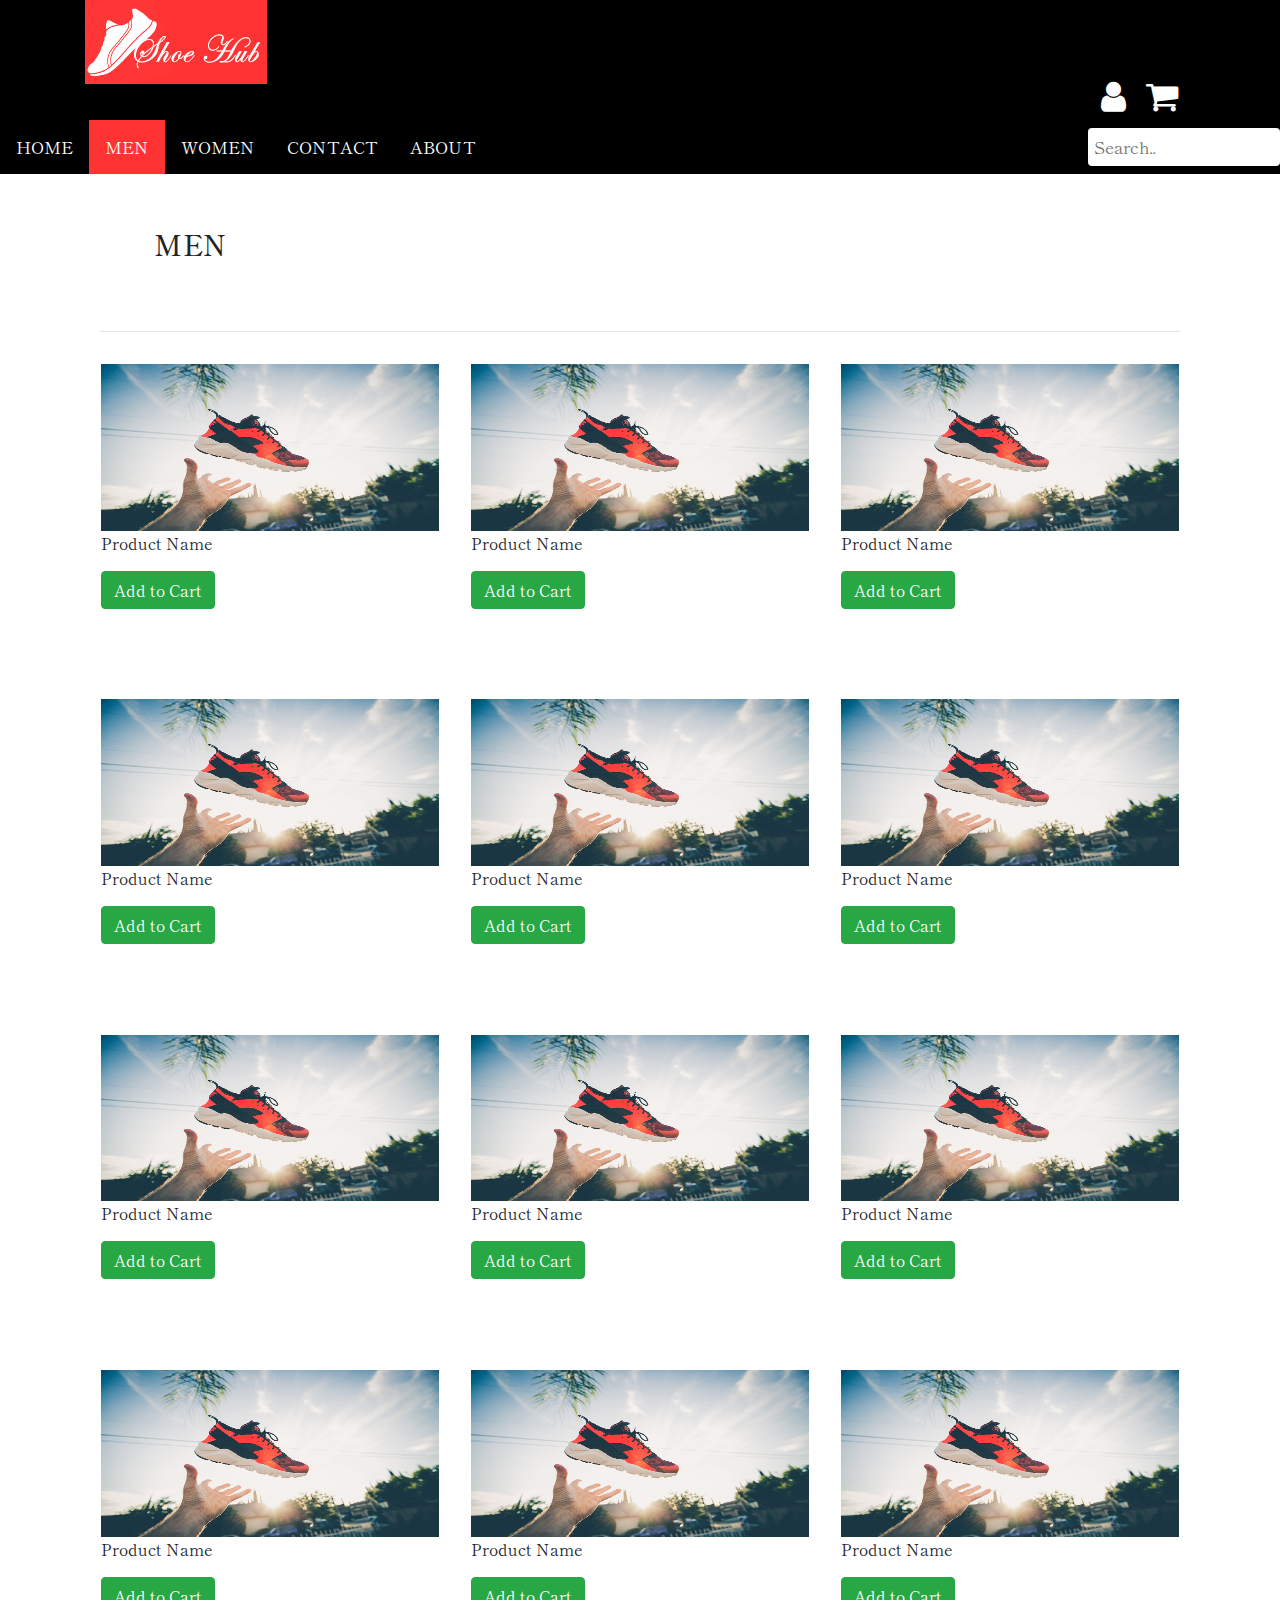
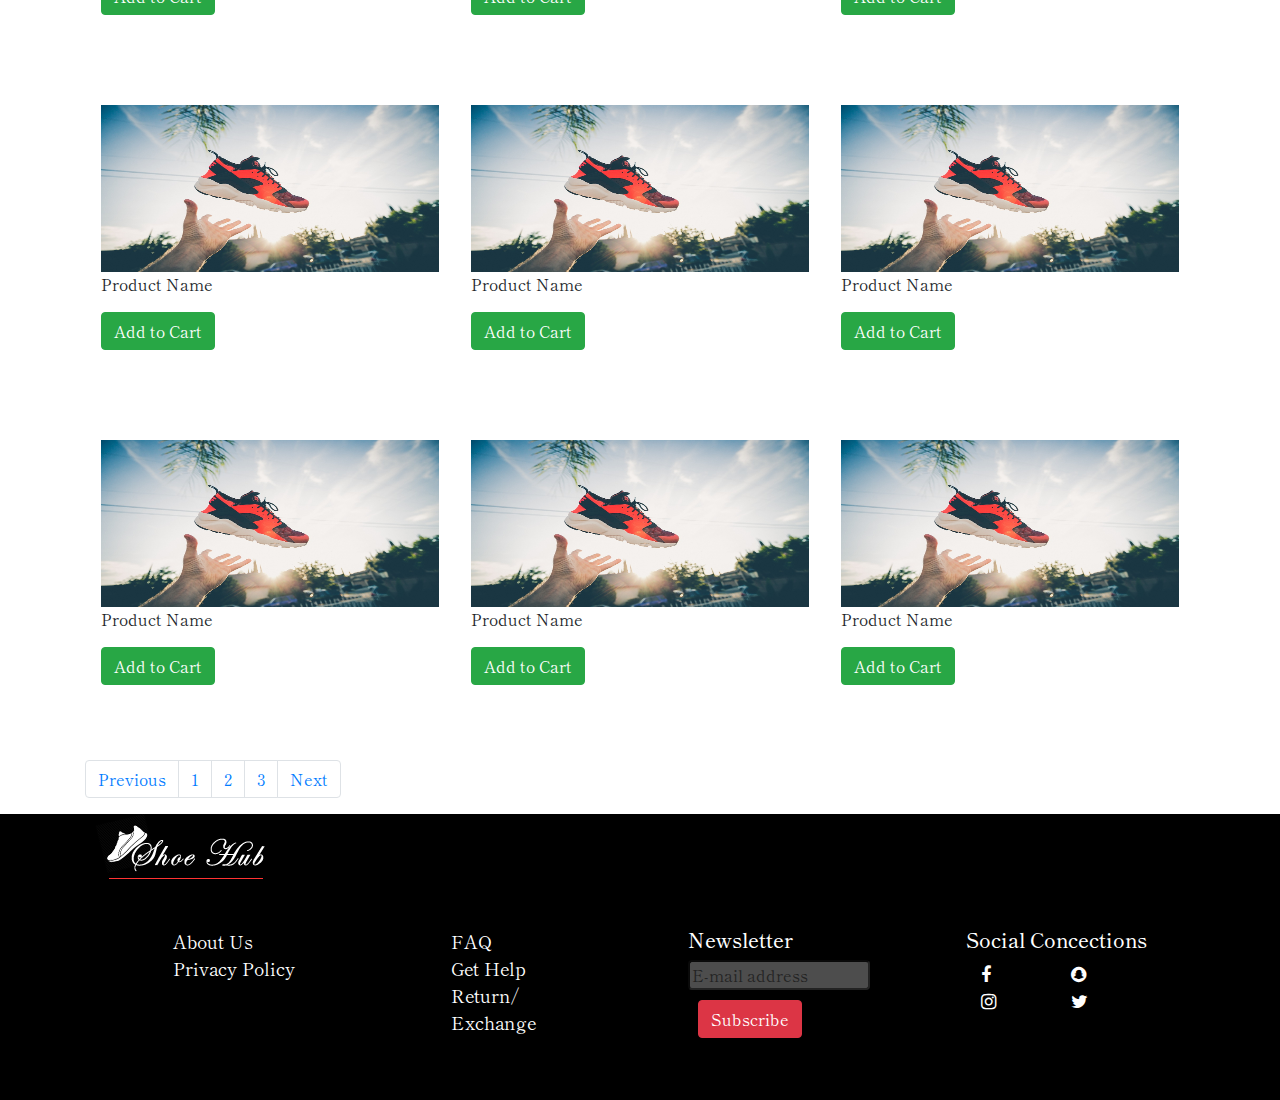
<file: men.html>
<!DOCTYPE html>
<html>

<head>
    <title>ShoeHub</title>
    <meta name="viewport" content="width=device-width, initial-scale=1">
    <link rel="stylesheet" href="https://cdnjs.cloudflare.com/ajax/libs/font-awesome/4.7.0/css/font-awesome.min.css">
    <link rel="icon" href="image/favicon-16x16.png" type="image/icon">
    <meta charset="utf-8">
    <meta name="viewport" content="width=device-width, initial-scale=1">
    <link rel="stylesheet" href="https://maxcdn.bootstrapcdn.com/bootstrap/4.5.2/css/bootstrap.min.css">
    <script src="https://ajax.googleapis.com/ajax/libs/jquery/3.5.1/jquery.min.js"></script>
    <script src="https://cdnjs.cloudflare.com/ajax/libs/popper.js/1.16.0/umd/popper.min.js"></script>
    <script src="https://maxcdn.bootstrapcdn.com/bootstrap/4.5.2/js/bootstrap.min.js"></script>
    <link rel="stylesheet" href="style.css">
    <link rel="stylesheet" href="https://cdnjs.cloudflare.com/ajax/libs/font-awesome/4.7.0/css/font-awesome.min.css">
    <link rel="stylesheet" href="https://maxcdn.bootstrapcdn.com/bootstrap/4.5.2/css/bootstrap.min.css">
    <script src="https://ajax.googleapis.com/ajax/libs/jquery/3.5.1/jquery.min.js"></script>
    <script src="https://cdnjs.cloudflare.com/ajax/libs/popper.js/1.16.0/umd/popper.min.js"></script>
    <script src="https://maxcdn.bootstrapcdn.com/bootstrap/4.5.2/js/bootstrap.min.js"></script>
    <link href="https://fonts.googleapis.com/css2?family=Shippori+Mincho:wght@400;500;600;700;800&display=swap" rel="stylesheet">
</head>

<body>
    <!-----------------------------HEADER--------------------------------------------->
    <div class="header">
        <div class="container">
        <div class="logo"><a href="index.html"><img src="image/Logo.png"></a></div>
        <div class="account" style="margin-right: 16px;">
            <a href="#"><i class="fa fa-shopping-cart"></i></a>
            <a href="#"><i class="fa fa-user"
                    ></i></a>
        </div>
    </div>
    </div>
    <div class="topnav sticky-top" id="myTopnav">
        <a href="index.html">HOME</a>
        <a href="men.html" class="active">MEN</a>
        <a href="women.html">WOMEN</a>
        <a href="contact.html">CONTACT</a>
        <a href="about.html">ABOUT</a>
        <a href="javascript:void(0);" class="icon" onclick="myFunction()">
          <i class="fa fa-bars"></i>
        </a>
        <div class="search-container">
            <form action="#">
                <input type="text" placeholder="Search.." name="search">
                
            </form>
        </div>
      </div>
      
        <script>
      function myFunction() {
        var x = document.getElementById("myTopnav");
        if (x.className === "topnav") {
          x.className += " responsive";
        } else {
          x.className = "topnav";
        }
      }
      </script>

    <!---------------------------------CONTENT-------------------------------------->
    <div class="content">
        <div class="container">
            <div class="men-collection">
                <div class="col-md-12">
                    <h3>MEN</h3>
                    <hr>
                    <div class="row">
                        <div class="col-md-4 p-3 recomended-content-img"><a href="#"><img src="image/footwear-1838376_1280.jpg">
                            </a>
                            <p>Product Name</p>
                            <a href="cart.html" class="btn btn-success" type="submit">Add to Cart</a>
                            </div>
                        <div class="col-md-4 p-3 recomended-content-img"><a href="#"><img src="image/footwear-1838376_1280.jpg"></a>
                                <p>Product Name</p>
                                <a href="cart.html" class="btn btn-success" type="submit">Add to Cart</a>
                            </div>
                        <div class="col-md-4 p-3 recomended-content-img"><a href="#"><img src="image/footwear-1838376_1280.jpg"></a>
                                <p>Product Name</p>
                                <a href="cart.html" class="btn btn-success" type="submit">Add to Cart</a>
                            </div>
                    </div>
                    <div class="row">
                        <div class="col-md-4 p-3 recomended-content-img"><a href="#"><img src="image/footwear-1838376_1280.jpg"></a>
                            <p>Product Name</p>
                            <a href="cart.html" class="btn btn-success" type="submit">Add to Cart</a>
                        </div>
                        <div class="col-md-4 p-3 recomended-content-img"><a href="#"><img src="image/footwear-1838376_1280.jpg"></a>
                            <p>Product Name</p>
                            <a href="cart.html" class="btn btn-success" type="submit">Add to Cart</a>
                            </div>
                        <div class="col-md-4 p-3 recomended-content-img"><a href="#"><img src="image/footwear-1838376_1280.jpg"></a>
                            <p>Product Name</p>
                            <a href="" class="btn btn-success" type="submit">Add to Cart</a>
                        </div>
                    </div>
                    <div class="row">
                        <div class="col-md-4 p-3 recomended-content-img"><a href="#"><img src="image/footwear-1838376_1280.jpg"></a>
                            <p>Product Name</p>
                            <a href="" class="btn btn-success" type="submit">Add to Cart</a>
                            </div>
                        <div class="col-md-4 p-3 recomended-content-img"><a href="#"><img src="image/footwear-1838376_1280.jpg"></a>
                            <p>Product Name</p>
                            <a href="" class="btn btn-success" type="submit">Add to Cart</a>
                            </div>
                        <div class="col-md-4 p-3 recomended-content-img"><a href="#"><img src="image/footwear-1838376_1280.jpg"></a>
                            <p>Product Name</p>
                            <a href="" class="btn btn-success" type="submit">Add to Cart</a>    
                        </div>
                    </div>
                    <div class="row">
                        <div class="col-md-4 p-3 recomended-content-img"><a href="#"><img src="image/footwear-1838376_1280.jpg"></a>
                            <p>Product Name</p>
                            <a href="" class="btn btn-success" type="submit">Add to Cart</a>
                            </div>
                        <div class="col-md-4 p-3 recomended-content-img"><a href="#"><img src="image/footwear-1838376_1280.jpg"></a>
                            <p>Product Name</p>
                            <a href="" class="btn btn-success" type="submit">Add to Cart</a>
                            </div>
                        <div class="col-md-4 p-3 recomended-content-img"><a href="#"><img src="image/footwear-1838376_1280.jpg"> </a>
                            <p>Product Name</p>
                            <a href="" class="btn btn-success" type="submit">Add to Cart</a>
                           </div>
                    </div>
                    <div class="row">
                        <div class="col-md-4 p-3 recomended-content-img"><a href="#"><img src="image/footwear-1838376_1280.jpg"></a>
                            <p>Product Name</p>
                            <a href="" class="btn btn-success" type="submit">Add to Cart</a>
                            </div>
                        <div class="col-md-4 p-3 recomended-content-img"><a href="#"><img src="image/footwear-1838376_1280.jpg"></a>
                            <p>Product Name</p>
                            <a href="" class="btn btn-success" type="submit">Add to Cart</a>
                            </div>
                        <div class="col-md-4 p-3 recomended-content-img"><a href="#"><img src="image/footwear-1838376_1280.jpg"></a>
                            <p>Product Name</p>
                            <a href="" class="btn btn-success" type="submit">Add to Cart</a>
                            </div>
                    </div>
                    <div class="row">
                        <div class="col-md-4 p-3 recomended-content-img"><a href="#"><img src="image/footwear-1838376_1280.jpg"></a>
                                <p>Product Name</p>
                                <a href="" class="btn btn-success" type="submit">Add to Cart</a>
                            </div>
                        <div class="col-md-4 p-3 recomended-content-img"><a href="#"><img src="image/footwear-1838376_1280.jpg"></a>
                                <p>Product Name</p>
                                <a href="" class="btn btn-success" type="submit">Add to Cart</a>
                            </div>
                        <div class="col-md-4 p-3 recomended-content-img"><a href="#"><img src="image/footwear-1838376_1280.jpg"></a>
                                <p>Product Name</p>
                                <a href="" class="btn btn-success" type="submit">Add to Cart</a>
                            </div>
                    </div>
                </div>
            </div>
                                    <!----------Pagination---------->
                <nav aria-label="Page navigation ">
                    <ul class="pagination">
                      <li class="page-item"><a class="page-link" href="#">Previous</a></li>
                      <li class="page-item"><a class="page-link" href="#">1</a></li>
                      <li class="page-item"><a class="page-link" href="#">2</a></li>
                      <li class="page-item"><a class="page-link" href="#">3</a></li>
                      <li class="page-item"><a class="page-link" href="#">Next</a></li>
                    </ul>
                  </nav>
       </div>
    </div>
                  <!---------------------------------FOOTER---------------------------------->
    <div class="footer">
        <div class="container">
        <div class="footer-logo"><img src="image/logofooter.png"></div>
        <div class="footer-content">
            <div class="col-md-12">
                <div class="row">
                    <div class="col-md-3 p-5">
                        <ul>
                            <li><a href="about.html">About Us</a></li>
                            <li><a href="privacy.html">Privacy Policy</a></li>
                        </ul>
                    </div>
                    <div class="col-md-3 p-5">
                        <ul>
                            <li><a href="faq.html">FAQ</a></li>
                            <li><a href="help.html">Get Help</a></li>
                            <li><a href="#">Return/ Exchange</a></li>
                        </ul>
                    </div>
                    <div class="col-md-3 p-5">
                        <h5>Newsletter</h5>
                        <input type="email" placeholder="E-mail address" name="email" class="newsletter">
                        <br>
                        <button type="submit" class="btn btn-danger" style="margin: 10px;">Subscribe</button>
                    </div>
                    <div class="col-md-3 p-5">
                        <h5>Social Concections</h5>
                        <div class="col-sm-12">
                            <div class="row">
                                <div class="col-sm-6"><a href="https://www.facebook.com/" style=" color: #ffffff;
                                    text-decoration: none;
                                    background-color: transparent;
                                    font-size: 18px;"><i class="fa fa-facebook" aria-hidden="true"></i></a></div>
                                <div class="col-sm-6"><a href="https://www.snapchat.com/" style=" color: #ffffff;
                                    text-decoration: none;
                                    background-color: transparent;
                                    font-size: 18px;"><i class="fa fa-snapchat" aria-hidden="true"></i></i></a></div>
                            </div>
                        </div>
                        
                        <div class="col-sm-12">
                            <div class="row">
                                <div class="col-sm-6"><a href="https://www.instagram.com/" style=" color: #ffffff;
                                    text-decoration: none;
                                    background-color: transparent;
                                    font-size: 18px;"><i class="fa fa-instagram" aria-hidden="true"></i></a></div>
                                <div class="col-sm-6"><a href="https://twitter.com/home" style=" color: #ffffff;
                                    text-decoration: none;
                                    background-color: transparent;
                                    font-size: 18px;"><i class="fa fa-twitter" aria-hidden="true"></i></a></div>
                            </div>
                        </div>
                      
                    </div>
                </div>
            </div>
        </div>
    </div>
    </div>
</body>

</html>
</file>
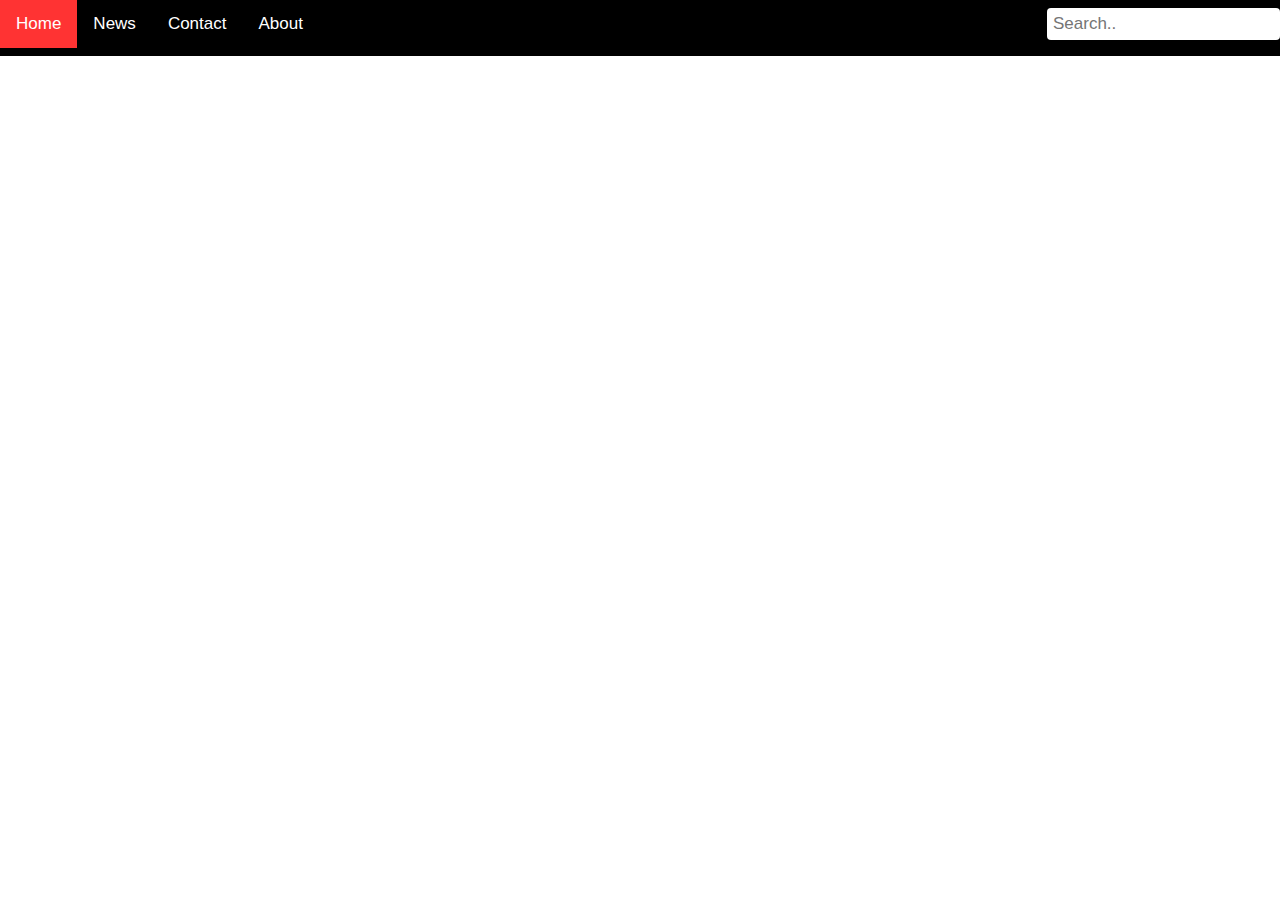
<file: navbar.html>
<html>
    <head></head>
    <meta name="viewport" content="width=device-width, initial-scale=1">
    <link rel="stylesheet" href="https://cdnjs.cloudflare.com/ajax/libs/font-awesome/4.7.0/css/font-awesome.min.css">
    <style>
        body {
          margin: 0;
          font-family: Arial, Helvetica, sans-serif;
        }
        
        .topnav {
          overflow: hidden;
          background-color: #000000;
        }
        
        .topnav a {
          float: left;
          display: block;
          color: #ffffff;
          text-align: center;
          padding: 14px 16px;
          text-decoration: none;
          font-size: 17px;
        }
        
        .topnav a:hover {
          background-color: #ec6e6e;
          color: #ffffff;
        }
        
        .topnav a.active {
          background-color: #ff3333;
          color: white;
        }
        
        .topnav .icon {
          display: none;
        }
        
        @media screen and (max-width: 600px) {
          .topnav a:not(:first-child) {display: none;}
          .topnav a.icon {
             /*float: right; */
            display: block;
            width: 100%;
          }
        }
        
        @media screen and (max-width: 600px) {
          .topnav.responsive {position: relative;}
          .topnav.responsive .icon {
            position: absolute;
            right: 0;
            top: 0;
          }
          .topnav.responsive a {
            float: none;
            display: block;
            text-align: left;
          }
          .topnav .search-container {
      float: none;
    }
    .topnav a, .topnav input[type=text], .topnav .search-container button {
      float: none;
      display: block;
      text-align: left;
      width: 100%;
      margin: 0;
      padding: 14px;
    }
    .topnav input[type=text] {
      border: 1px solid #ccc;  
    }
        }
        .topnav .search-container {
    float: right;
  }
  
  .topnav input[type=text] {
    padding: 6px;
    margin-top: 8px;
    font-size: 17px;
    border: none;
    border-radius: .25rem;
  }
  
  .topnav .search-container button {
    float: right;
    padding: 6px 10px;
    margin-top: 8px;
    margin-right: 16px;
    background: #ff3333;
    font-size: 17px;
    border: none;
    cursor: pointer;
    border-radius: .25rem;
    margin-left: 10px;
  }
  
  .topnav .search-container button:hover {
    background: rgb(156, 75, 75);
  }
        </style>
    <body>
        <div class="topnav" id="myTopnav">
            <a href="#home" class="active">Home</a>
            <a href="#news">News</a>
            <a href="#contact">Contact</a>
            <a href="#about">About</a>
            <a href="javascript:void(0);" class="icon" onclick="myFunction()">
              <i class="fa fa-bars"></i>
            </a>
            <div class="search-container">
                <form action="#">
                    <input type="text" placeholder="Search.." name="search">
                    
                </form>
            </div>
          </div>
          
            <script>
          function myFunction() {
            var x = document.getElementById("myTopnav");
            if (x.className === "topnav") {
              x.className += " responsive";
            } else {
              x.className = "topnav";
            }
          }
          </script>
          
    </body>
</html>
</file>
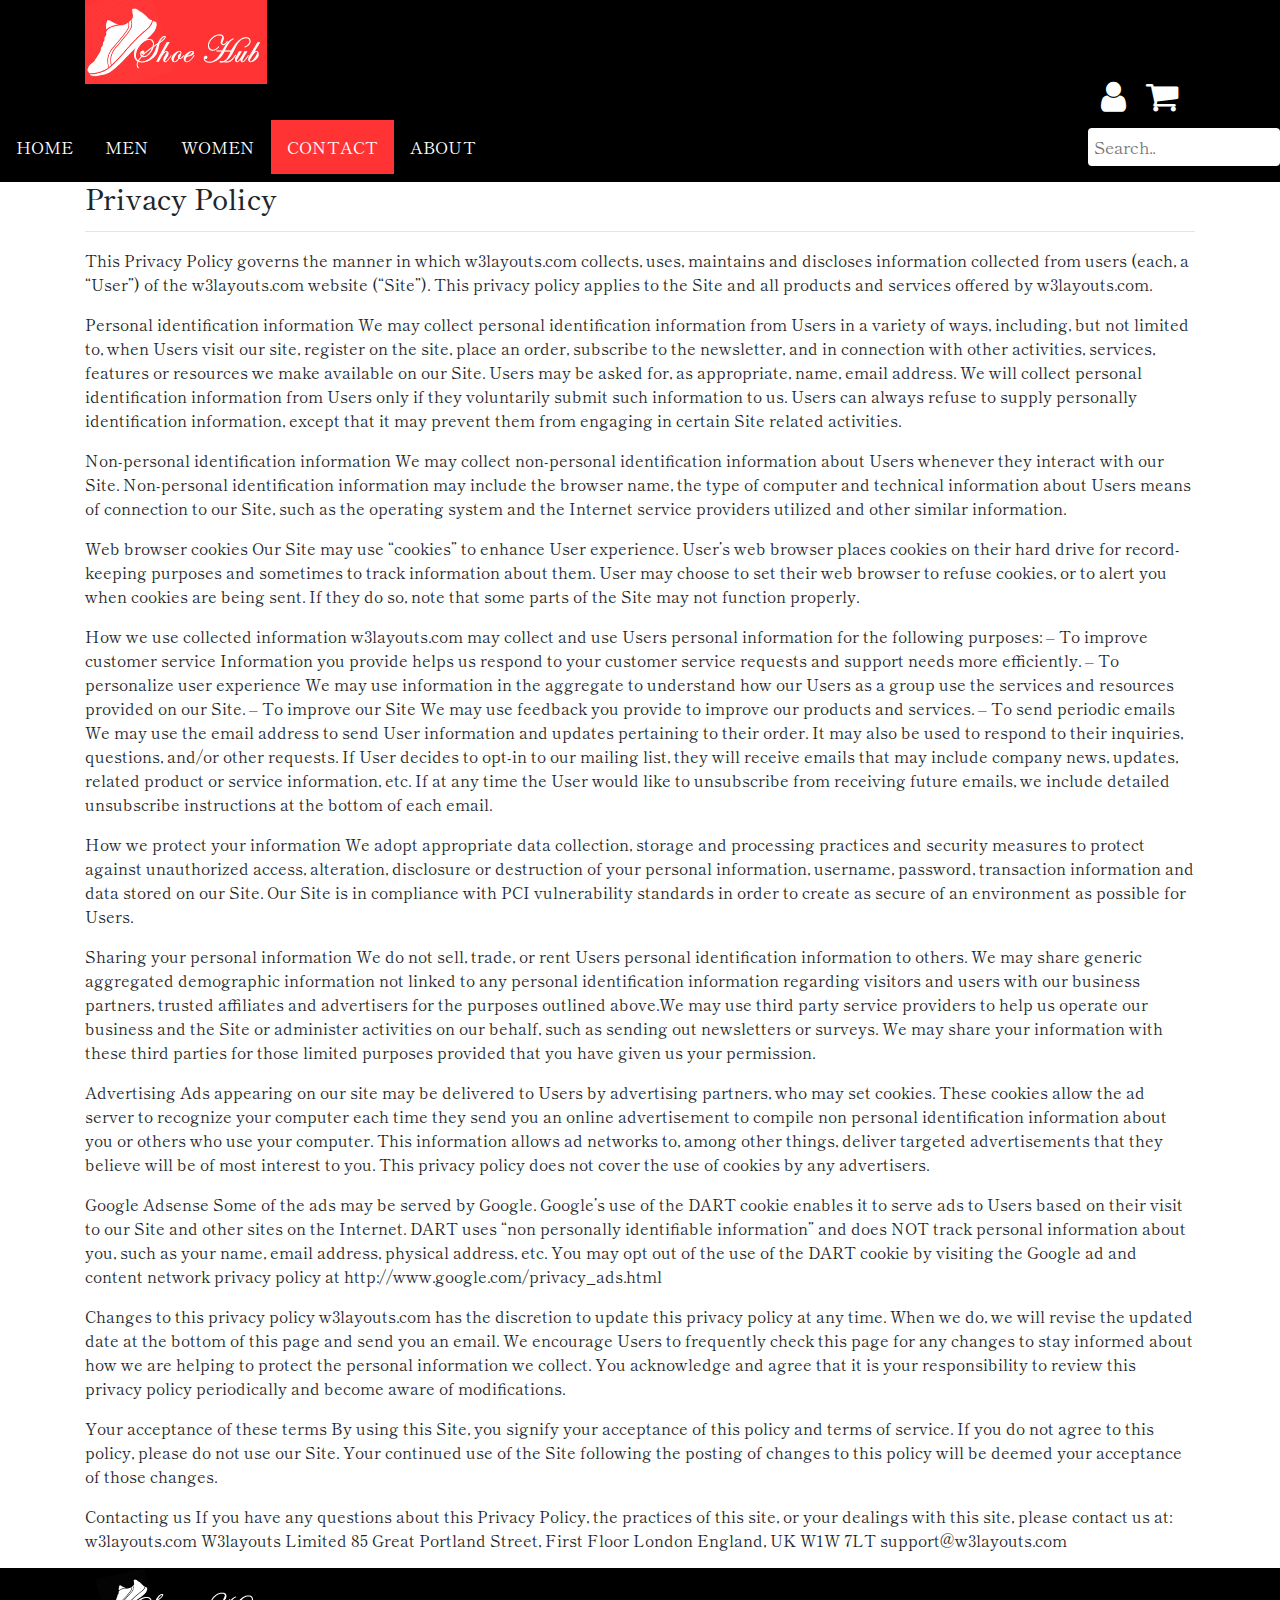
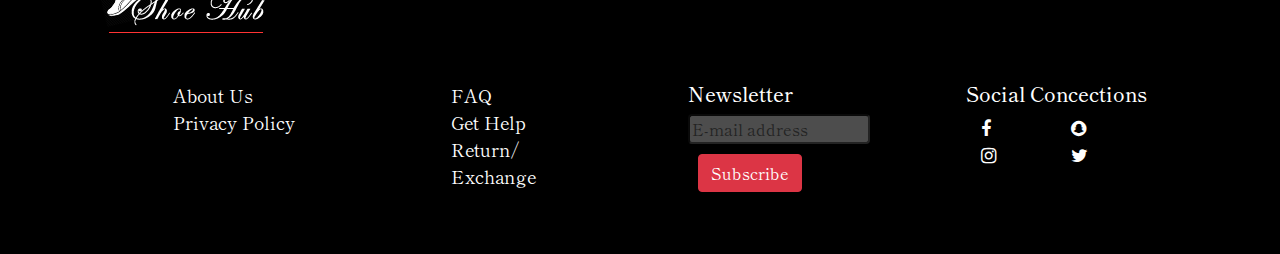
<file: privacy.html>
<!DOCTYPE html>
<html>

<head>
    <title>ShoeHub</title>
    <meta name="viewport" content="width=device-width, initial-scale=1">
    <link rel="stylesheet" href="https://cdnjs.cloudflare.com/ajax/libs/font-awesome/4.7.0/css/font-awesome.min.css">
    <link rel="icon" href="image/favicon-16x16.png" type="image/icon">
    <meta charset="utf-8">
    <meta name="viewport" content="width=device-width, initial-scale=1">
    <link rel="stylesheet" href="https://maxcdn.bootstrapcdn.com/bootstrap/4.5.2/css/bootstrap.min.css">
    <script src="https://ajax.googleapis.com/ajax/libs/jquery/3.5.1/jquery.min.js"></script>
    <script src="https://cdnjs.cloudflare.com/ajax/libs/popper.js/1.16.0/umd/popper.min.js"></script>
    <script src="https://maxcdn.bootstrapcdn.com/bootstrap/4.5.2/js/bootstrap.min.js"></script>
    <link rel="stylesheet" href="style.css">
    <link rel="stylesheet" href="https://cdnjs.cloudflare.com/ajax/libs/font-awesome/4.7.0/css/font-awesome.min.css">
    <link rel="stylesheet" href="https://maxcdn.bootstrapcdn.com/bootstrap/4.5.2/css/bootstrap.min.css">
    <script src="https://ajax.googleapis.com/ajax/libs/jquery/3.5.1/jquery.min.js"></script>
    <script src="https://cdnjs.cloudflare.com/ajax/libs/popper.js/1.16.0/umd/popper.min.js"></script>
    <script src="https://maxcdn.bootstrapcdn.com/bootstrap/4.5.2/js/bootstrap.min.js"></script>
    <link href="https://fonts.googleapis.com/css2?family=Shippori+Mincho:wght@400;500;600;700;800&display=swap" rel="stylesheet">
    <style>
        body {font-family: Arial, Helvetica, sans-serif;}
        * {box-sizing: border-box;}
        
        input[type=text], select, textarea {
          width: 100%;
          padding: 12px;
          border: 1px solid #ccc;
          border-radius: 4px;
          box-sizing: border-box;
          margin-top: 6px;
          margin-bottom: 16px;
          resize: vertical;
        }
        
        input[type=submit] {
          background-color: #f02d4d;
          color: white;
          padding: 12px 20px;
          border: none;
          border-radius: 4px;
          cursor: pointer;
        }
        
        input[type=submit]:hover {
          background-color: #bb113b;
        }
        
        .Container {
          border-radius: 5px;
          background-color: #f2f2f2;
          padding: 20px;
        }
        .sticky-top{
            position: sticky;
            top: 0;
        }
        </style>
</head>

<body>
    <!-----------------------------HEADER--------------------------------------------->
    <div class="header">
        <div class="container">
        <div class="logo"><a href="index.html"><img src="image/Logo.png"></a></div>
        <div class="account" style="margin-right: 16px;">
            <a href="#"><i class="fa fa-shopping-cart"></i></a>
            <a href="#"><i class="fa fa-user"
                    ></i></a>
        </div>
    </div>
    </div>
    <!----------------MENU------------------>
    <div class="topnav  sticky-top" id="myTopnav">
        <a href="index.html">HOME</a>
        <a href="men.html">MEN</a>
        <a href="women.html">WOMEN</a>
        <a href="contact.html" class="active">CONTACT</a>
        <a href="about.html">ABOUT</a>
        <a href="javascript:void(0);" class="icon" onclick="myFunction()">
          <i class="fa fa-bars"></i>
        </a>
        <div class="search-container">
            <form action="#">
                <input type="text" placeholder="Search.." name="search">
                
            </form>
        </div>
      </div>
      
        <script>
      function myFunction() {
        var x = document.getElementById("myTopnav");
        if (x.className === "topnav") {
          x.className += " responsive";
        } else {
          x.className = "topnav";
        }
      }
      </script>

    <!---------------------------------CONTENT-------------------------------------->
    <div class="content">
        <div class="container">
            <h3>Privacy Policy</h3>
            <hr>
            <P>This Privacy Policy governs the manner in which w3layouts.com collects, uses, maintains and discloses information collected from users (each, a “User”) of the w3layouts.com website (“Site”). This privacy policy applies to the Site and all products and services offered by w3layouts.com.
            </P>
            <P>Personal identification information
            We may collect personal identification information from Users in a variety of ways, including, but not limited to, when Users visit our site, register on the site, place an order, subscribe to the newsletter, and in connection with other activities, services, features or resources we make available on our Site. Users may be asked for, as appropriate, name, email address. We will collect personal identification information from Users only if they voluntarily submit such information to us. Users can always refuse to supply personally identification information, except that it may prevent them from engaging in certain Site related activities.</P>
            <P>
                Non-personal identification information

We may collect non-personal identification information about Users whenever they interact with our Site. Non-personal identification information may include the browser name, the type of computer and technical information about Users means of connection to our Site, such as the operating system and the Internet service providers utilized and other similar information.
            </P>
            <P>
                Web browser cookies

Our Site may use “cookies” to enhance User experience. User’s web browser places cookies on their hard drive for record-keeping purposes and sometimes to track information about them. User may choose to set their web browser to refuse cookies, or to alert you when cookies are being sent. If they do so, note that some parts of the Site may not function properly.
            </P>
            <P>
                How we use collected information

w3layouts.com may collect and use Users personal information for the following purposes:

– To improve customer service
Information you provide helps us respond to your customer service requests and support needs more efficiently.
– To personalize user experience
We may use information in the aggregate to understand how our Users as a group use the services and resources provided on our Site.
– To improve our Site
We may use feedback you provide to improve our products and services.
– To send periodic emails
We may use the email address to send User information and updates pertaining to their order. It may also be used to respond to their inquiries, questions, and/or other requests. If User decides to opt-in to our mailing list, they will receive emails that may include company news, updates, related product or service information, etc. If at any time the User would like to unsubscribe from receiving future emails, we include detailed unsubscribe instructions at the bottom of each email.
            </P>
            <P>
                How we protect your information

We adopt appropriate data collection, storage and processing practices and security measures to protect against unauthorized access, alteration, disclosure or destruction of your personal information, username, password, transaction information and data stored on our Site.

Our Site is in compliance with PCI vulnerability standards in order to create as secure of an environment as possible for Users.
            </P>
            <P>
                Sharing your personal information

We do not sell, trade, or rent Users personal identification information to others. We may share generic aggregated demographic information not linked to any personal identification information regarding visitors and users with our business partners, trusted affiliates and advertisers for the purposes outlined above.We may use third party service providers to help us operate our business and the Site or administer activities on our behalf, such as sending out newsletters or surveys. We may share your information with these third parties for those limited purposes provided that you have given us your permission.
            </P>
            <p>
                Advertising

Ads appearing on our site may be delivered to Users by advertising partners, who may set cookies. These cookies allow the ad server to recognize your computer each time they send you an online advertisement to compile non personal identification information about you or others who use your computer. This information allows ad networks to, among other things, deliver targeted advertisements that they believe will be of most interest to you. This privacy policy does not cover the use of cookies by any advertisers.
            </p>
            <p>
                Google Adsense

Some of the ads may be served by Google. Google’s use of the DART cookie enables it to serve ads to Users based on their visit to our Site and other sites on the Internet. DART uses “non personally identifiable information” and does NOT track personal information about you, such as your name, email address, physical address, etc. You may opt out of the use of the DART cookie by visiting the Google ad and content network privacy policy at http://www.google.com/privacy_ads.html
            </p>
            <p>
                Changes to this privacy policy

w3layouts.com has the discretion to update this privacy policy at any time. When we do, we will revise the updated date at the bottom of this page and send you an email. We encourage Users to frequently check this page for any changes to stay informed about how we are helping to protect the personal information we collect. You acknowledge and agree that it is your responsibility to review this privacy policy periodically and become aware of modifications.
            </p>
            <p>
                Your acceptance of these terms

By using this Site, you signify your acceptance of this policy and terms of service. If you do not agree to this policy, please do not use our Site. Your continued use of the Site following the posting of changes to this policy will be deemed your acceptance of those changes.
            </p>
            <p>
                Contacting us

If you have any questions about this Privacy Policy, the practices of this site, or your dealings with this site, please contact us at:
w3layouts.com
W3layouts Limited
85 Great Portland Street,
First Floor
London
England, UK
W1W 7LT
support@w3layouts.com
            </p>
        </div>
    </div>
                  <!---------------------------------FOOTER---------------------------------->
    <div class="footer">
        <div class="container">
        <div class="footer-logo"><img src="image/logofooter.png"></div>
        <div class="footer-content">
            <div class="col-md-12">
                <div class="row">
                    <div class="col-md-3 p-5">
                        <ul>
                            <li><a href="about.html">About Us</a></li>
                            <li><a href="privacy.html">Privacy Policy</a></li>
                        </ul>
                    </div>
                    <div class="col-md-3 p-5">
                        <ul>
                            <li><a href="faq.html">FAQ</a></li>
                            <li><a href="help.html">Get Help</a></li>
                            <li><a href="#">Return/ Exchange</a></li>
                        </ul>
                    </div>
                    <div class="col-md-3 p-5">
                        <h5>Newsletter</h5>
                        <input type="email" placeholder="E-mail address" name="email" class="newsletter">
                        <br>
                        <button type="submit" class="btn btn-danger" style="margin: 10px;">Subscribe</button>
                    </div>
                    <div class="col-md-3 p-5">
                        <h5>Social Concections</h5>
                        <div class="col-sm-12">
                            <div class="row">
                                <div class="col-sm-6"><a href="https://www.facebook.com/" style=" color: #ffffff;
                                    text-decoration: none;
                                    background-color: transparent;
                                    font-size: 18px;"><i class="fa fa-facebook" aria-hidden="true"></i></a></div>
                                <div class="col-sm-6"><a href="https://www.snapchat.com/" style=" color: #ffffff;
                                    text-decoration: none;
                                    background-color: transparent;
                                    font-size: 18px;"><i class="fa fa-snapchat" aria-hidden="true"></i></i></a></div>
                            </div>
                        </div>
                        
                        <div class="col-sm-12">
                            <div class="row">
                                <div class="col-sm-6"><a href="https://www.instagram.com/" style=" color: #ffffff;
                                    text-decoration: none;
                                    background-color: transparent;
                                    font-size: 18px;"><i class="fa fa-instagram" aria-hidden="true"></i></a></div>
                                <div class="col-sm-6"><a href="https://twitter.com/home" style=" color: #ffffff;
                                    text-decoration: none;
                                    background-color: transparent;
                                    font-size: 18px;"><i class="fa fa-twitter" aria-hidden="true"></i></a></div>
                            </div>
                        </div>
                      
                    </div>
                </div>
            </div>
        </div>
    </div>
    </div>
</body>

</html>
</file>
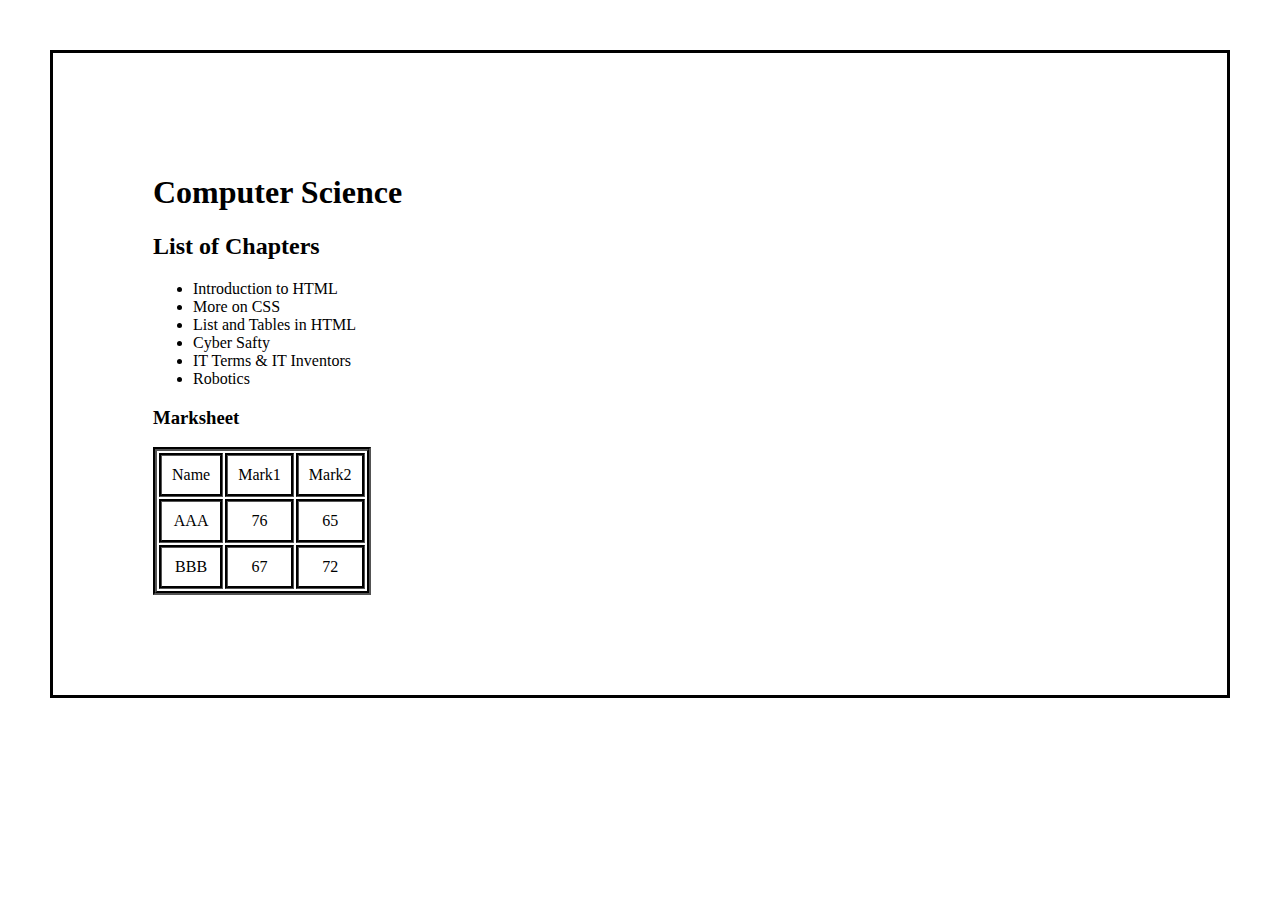
<file: table.html>
<!DOCTYPE>
<html>
    <head><title>MArksheet</title></head>
    <style>
        body{
            margin: 0px;
            padding: 50px;
        }
        div{
            border: 3px solid black;
            margin: 0px;
            padding: 100px;
        }
        table{
            border: 4px groove black;
            text-align: center;
            padding: 0px;
            margin: 0;
        }
        td{
            border: 3px groove black;
            padding: 10px;
            margin: 0;
        }
    </style>
    <body>
        <div>
            <h1>Computer Science</h1>

            <h2>List of Chapters</h2>

            <ul>
                <li>Introduction to HTML</li>
                <li>More on CSS</li>
                <li>List and Tables in HTML</li>
                <li>Cyber Safty</li>
                <li>IT Terms & IT Inventors</li>
                <li>Robotics</li>
            </ul>
                    <h3>Marksheet</h3>
                    <table>
                     <tr><td>Name</td><td>Mark1</td><td>Mark2</td></tr>
                    <tr><td>AAA</td><td>76</td><td>65</td></tr>
                    <tr><td>BBB</td><td>67</td><td>72</td></tr>
                    </table>
        </div>
    </body>
</html>
</file>
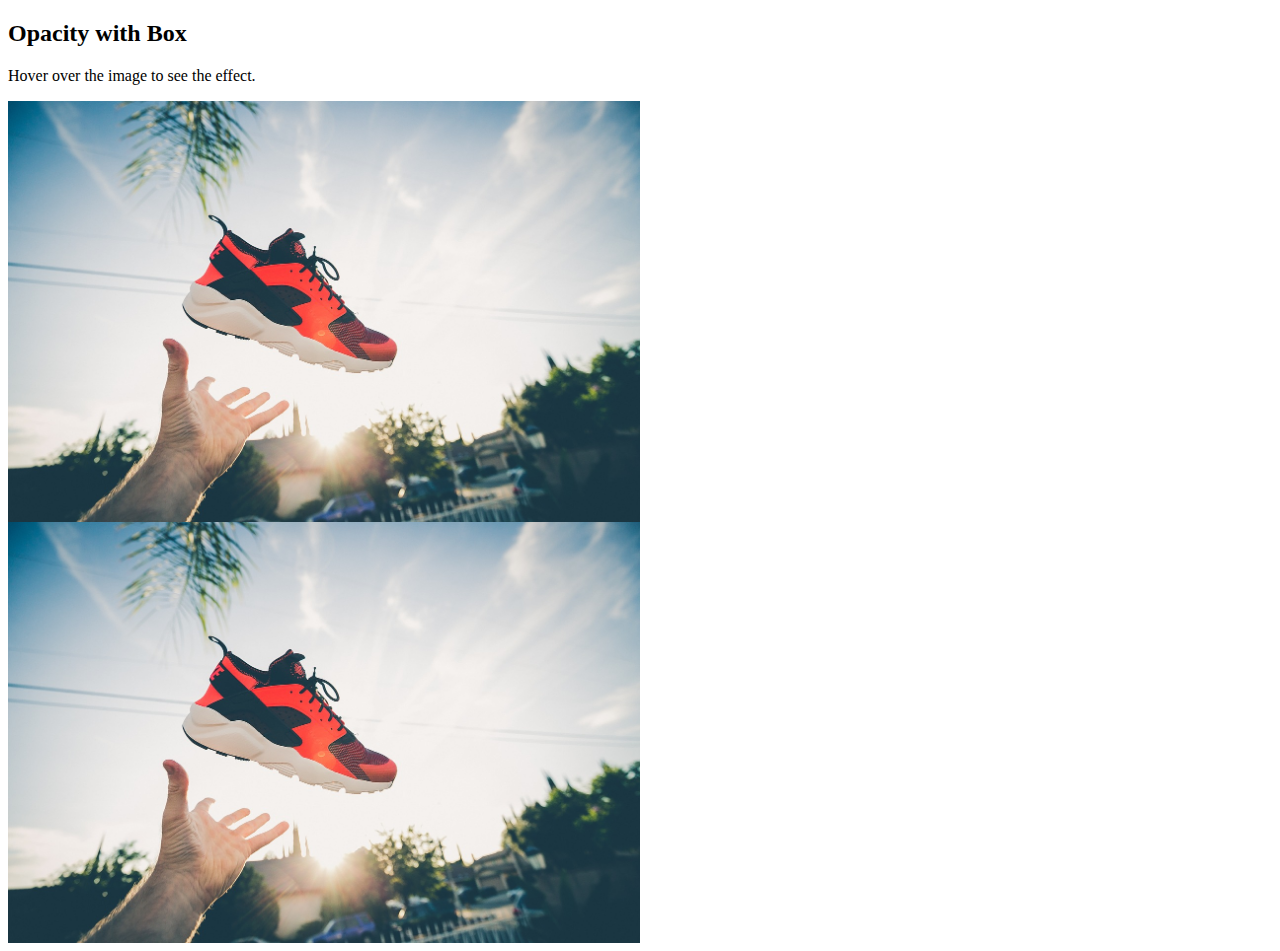
<file: test.html>
<!DOCTYPE html>
<html>
<head>
<meta name="viewport" content="width=device-width, initial-scale=1">
<link rel="stylesheet" href="https://cdnjs.cloudflare.com/ajax/libs/font-awesome/4.7.0/css/font-awesome.min.css">
<style>
.container {
  position: relative;
  width: 50%;
}

.image {
  opacity: 1;
  display: block;
  width: 100%;
  height: auto;
  transition: .5s ease;
  backface-visibility: hidden;
}

.middle {
  transition: .5s ease;
  opacity: 0;
  position: absolute;
  display: block;
  top: 50%;
  left: 50%;
  transform: translate(-50%, -50%);
  -ms-transform: translate(-50%, -50%);
  text-align: center;
}

.container:hover .image {
  opacity: 0.3;
}

.container:hover .middle {
  opacity: 1;
}

.text {
  
    color: #ffffff;
    background-color: black;
    font-size: 35px;
    border-radius: 5px;
    display: inline;
    padding: 16px 32px;
}
</style>
</head>
<body>

<h2>Opacity with Box</h2>
<p>Hover over the image to see the effect.</p>

<div class="container">
  <img src="image/footwear-1838376_1280.jpg" alt="Avatar" class="image">
  <div class="middle">
    <div class="text"><i class="fa fa-heart" aria-hidden="true"></i></div>
    <div class="text"><i class="fa fa-shopping-cart" aria-hidden="true"></i></div>
  </div>
</div>
<div class="container">
    <img src="image/footwear-1838376_1280.jpg" alt="Avatar" class="image">
    <div class="middle">
      <div class="text"><i class="fa fa-heart" aria-hidden="true"></i></div>
      <div class="text"><i class="fa fa-shopping-cart" aria-hidden="true"></i></div>
    </div>
  </div>  
</body>
</html>
</file>
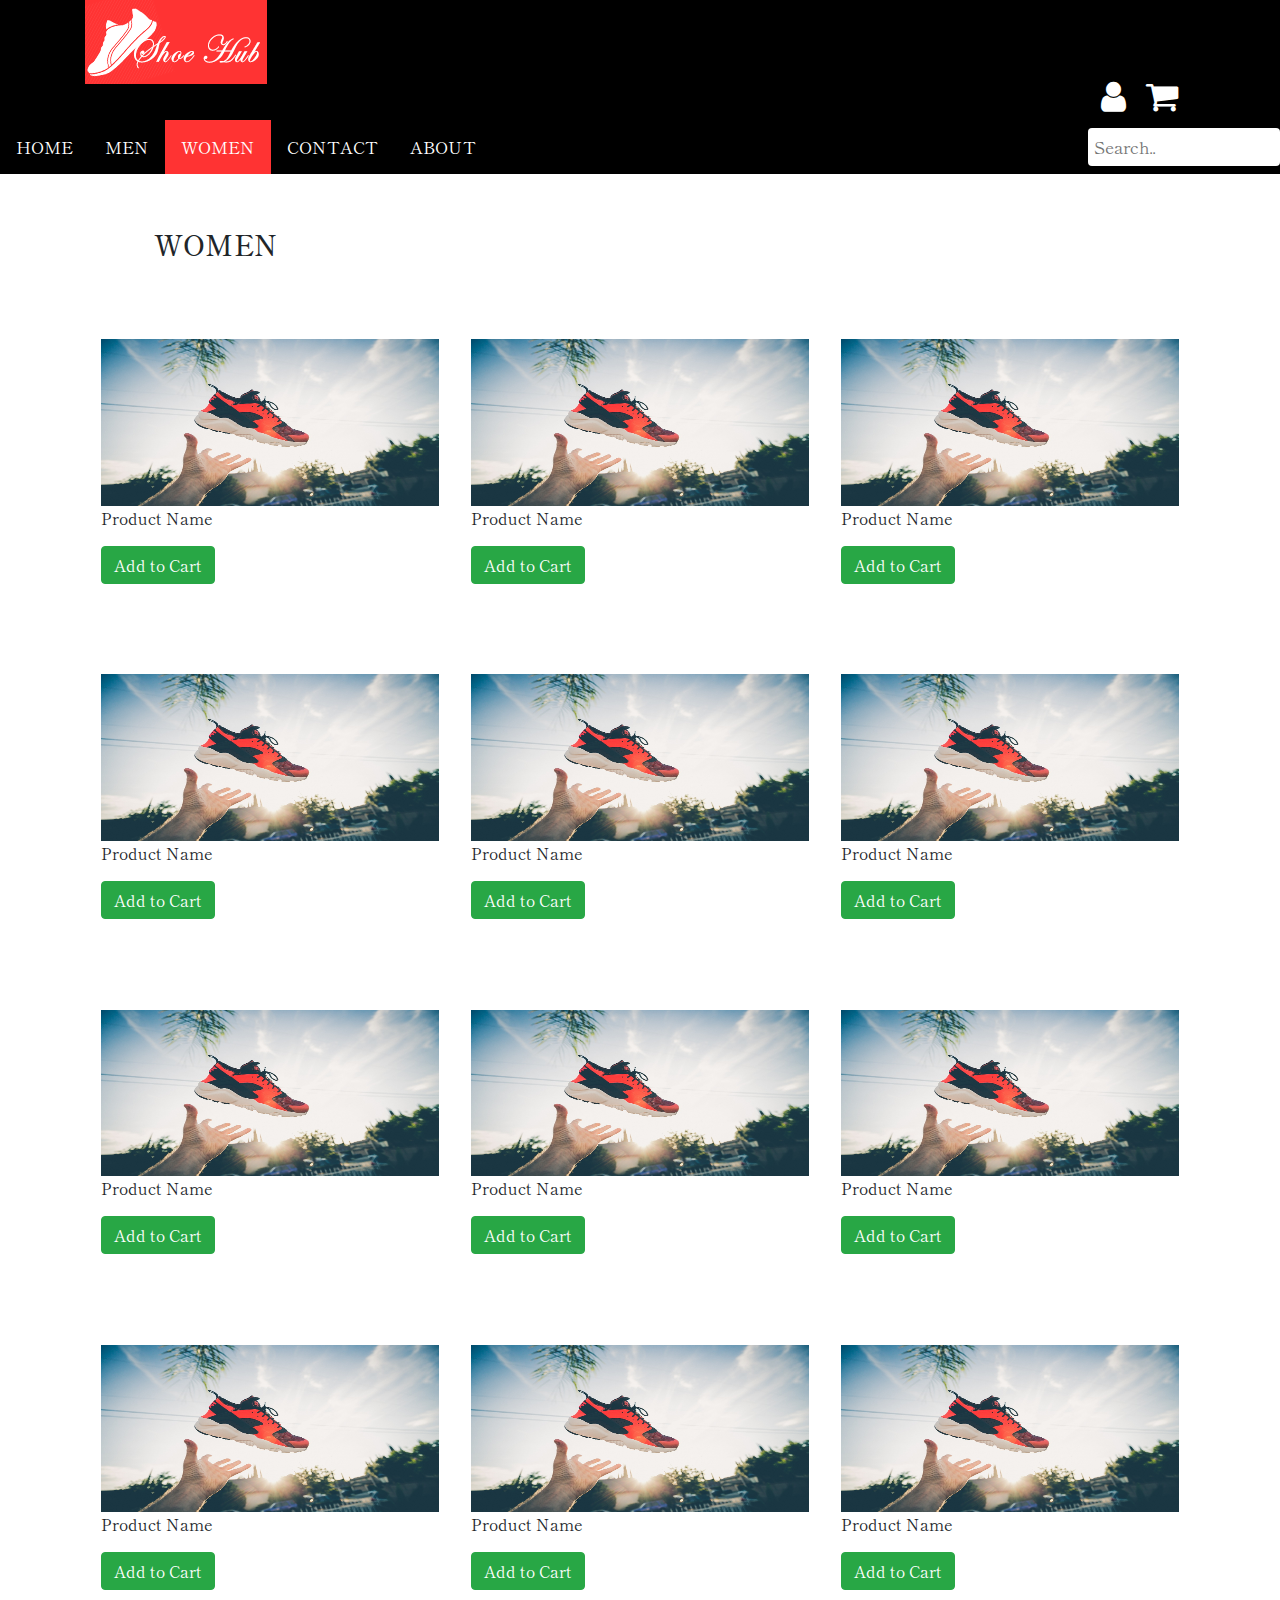
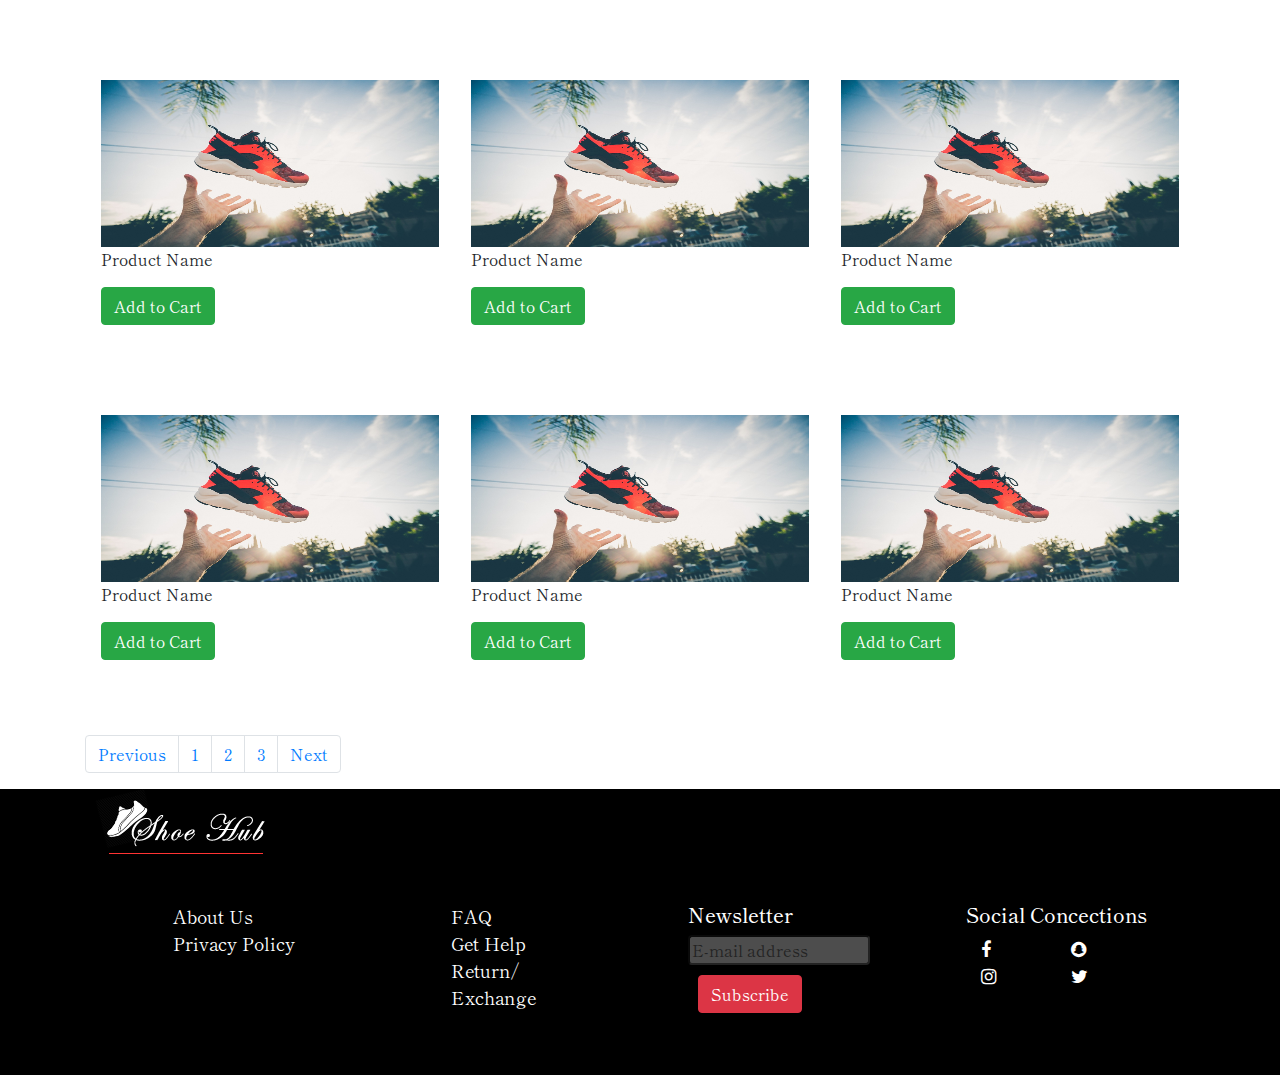
<file: women.html>
<!DOCTYPE html>
<html>

<head>
    <title>ShoeHub</title>
    <meta name="viewport" content="width=device-width, initial-scale=1">
    <link rel="stylesheet" href="https://cdnjs.cloudflare.com/ajax/libs/font-awesome/4.7.0/css/font-awesome.min.css">
    <link rel="icon" href="image/favicon-16x16.png" type="image/icon">
    <meta charset="utf-8">
    <meta name="viewport" content="width=device-width, initial-scale=1">
    <link rel="stylesheet" href="https://maxcdn.bootstrapcdn.com/bootstrap/4.5.2/css/bootstrap.min.css">
    <script src="https://ajax.googleapis.com/ajax/libs/jquery/3.5.1/jquery.min.js"></script>
    <script src="https://cdnjs.cloudflare.com/ajax/libs/popper.js/1.16.0/umd/popper.min.js"></script>
    <script src="https://maxcdn.bootstrapcdn.com/bootstrap/4.5.2/js/bootstrap.min.js"></script>
    <link rel="stylesheet" href="style.css">
    <link rel="stylesheet" href="https://cdnjs.cloudflare.com/ajax/libs/font-awesome/4.7.0/css/font-awesome.min.css">
    <link rel="stylesheet" href="https://maxcdn.bootstrapcdn.com/bootstrap/4.5.2/css/bootstrap.min.css">
    <script src="https://ajax.googleapis.com/ajax/libs/jquery/3.5.1/jquery.min.js"></script>
    <script src="https://cdnjs.cloudflare.com/ajax/libs/popper.js/1.16.0/umd/popper.min.js"></script>
    <script src="https://maxcdn.bootstrapcdn.com/bootstrap/4.5.2/js/bootstrap.min.js"></script>
    <link href="https://fonts.googleapis.com/css2?family=Shippori+Mincho:wght@400;500;600;700;800&display=swap" rel="stylesheet">
</head>

<body>
    <!-----------------------------HEADER--------------------------------------------->
    <div class="header">
        <div class="container">
        <div class="logo"><a href="index.html"><img src="image/Logo.png"></a></div>
        <div class="account" style="margin-right: 16px;">
            <a href="#"><i class="fa fa-shopping-cart"></i></a>
            <a href="#"><i class="fa fa-user"
                    ></i></a>
        </div>
    </div>
    </div>
    <div class="topnav sticky-top" id="myTopnav">
        <a href="index.html">HOME</a>
        <a href="men.html" >MEN</a>
        <a href="women.html" class="active">WOMEN</a>
        <a href="contact.html">CONTACT</a>
        <a href="about.html">ABOUT</a>
        <a href="javascript:void(0);" class="icon" onclick="myFunction()">
          <i class="fa fa-bars"></i>
        </a>
        <div class="search-container">
            <form action="#">
                <input type="text" placeholder="Search.." name="search">
                
            </form>
        </div>
      </div>
      
        <script>
      function myFunction() {
        var x = document.getElementById("myTopnav");
        if (x.className === "topnav") {
          x.className += " responsive";
        } else {
          x.className = "topnav";
        }
      }
      </script>

    <!---------------------------------CONTENT-------------------------------------->
    <div class="content">
        <div class="container">
            <div class="men-collection">
                <div class="col-md-12">
                    <h3>WOMEN</h3>
                    <div class="row">
                        <div class="col-md-4 p-3 recomended-content-img"><a href="#"><img src="image/footwear-1838376_1280.jpg"></a>
                                <p>Product Name</p>
                                <a href="" class="btn btn-success" type="submit">Add to Cart</a>
                            </div>
                        <div class="col-md-4 p-3 recomended-content-img"><a href="#"><img src="image/footwear-1838376_1280.jpg"></a>
                                <p>Product Name</p>
                                <a href="" class="btn btn-success" type="submit">Add to Cart</a>
                            </div>
                        <div class="col-md-4 p-3 recomended-content-img"><a href="#"><img src="image/footwear-1838376_1280.jpg"></a>
                                <p>Product Name</p>
                                <a href="" class="btn btn-success" type="submit">Add to Cart</a>
                            </div>
                    </div>
                    <div class="row">
                        <div class="col-md-4 p-3 recomended-content-img"><a href="#"><img src="image/footwear-1838376_1280.jpg"></a>
                                <p>Product Name</p>
                                <a href="" class="btn btn-success" type="submit">Add to Cart</a>
                            </div>
                        <div class="col-md-4 p-3 recomended-content-img"><a href="#"><img src="image/footwear-1838376_1280.jpg"></a>
                                <p>Product Name</p>
                                <a href="" class="btn btn-success" type="submit">Add to Cart</a>
                            </div>
                        <div class="col-md-4 p-3 recomended-content-img"><a href="#"><img src="image/footwear-1838376_1280.jpg"></a>
                                <p>Product Name</p>
                                <a href="" class="btn btn-success" type="submit">Add to Cart</a>
                            </div>
                    </div>
                    <div class="row">
                        <div class="col-md-4 p-3 recomended-content-img"><a href="#"><img src="image/footwear-1838376_1280.jpg"></a>
                                <p>Product Name</p>
                                <a href="" class="btn btn-success" type="submit">Add to Cart</a>
                            </div>
                        <div class="col-md-4 p-3 recomended-content-img"><a href="#"><img src="image/footwear-1838376_1280.jpg"></a>
                                <p>Product Name</p>
                                <a href="" class="btn btn-success" type="submit">Add to Cart</a>
                            </div>
                        <div class="col-md-4 p-3 recomended-content-img"><a href="#"><img src="image/footwear-1838376_1280.jpg"></a>
                                <p>Product Name</p>
                                <a href="" class="btn btn-success" type="submit">Add to Cart</a>
                            </div>
                    </div>
                    <div class="row">
                        <div class="col-md-4 p-3 recomended-content-img"><a href="#"><img src="image/footwear-1838376_1280.jpg"></a>
                                <p>Product Name</p>
                                <a href="" class="btn btn-success" type="submit">Add to Cart</a>
                            </div>
                        <div class="col-md-4 p-3 recomended-content-img"><a href="#"><img src="image/footwear-1838376_1280.jpg"></a>
                                <p>Product Name</p>
                                <a href="" class="btn btn-success" type="submit">Add to Cart</a>
                            </div>
                        <div class="col-md-4 p-3 recomended-content-img"><a href="#"><img src="image/footwear-1838376_1280.jpg"></a>
                                <p>Product Name</p>
                                <a href="" class="btn btn-success" type="submit">Add to Cart</a>
                            </div>
                    </div>
                    <div class="row">
                        <div class="col-md-4 p-3 recomended-content-img"><a href="#"><img src="image/footwear-1838376_1280.jpg"></a>
                                <p>Product Name</p>
                                <a href="" class="btn btn-success" type="submit">Add to Cart</a>
                            </div>
                        <div class="col-md-4 p-3 recomended-content-img"><a href="#"><img src="image/footwear-1838376_1280.jpg"></a>
                                <p>Product Name</p>
                                <a href="" class="btn btn-success" type="submit">Add to Cart</a>
                            </div>
                        <div class="col-md-4 p-3 recomended-content-img"><a href="#"><img src="image/footwear-1838376_1280.jpg"></a>
                                <p>Product Name</p>
                                <a href="" class="btn btn-success" type="submit">Add to Cart</a>
                            </div>
                    </div>
                    <div class="row">
                        <div class="col-md-4 p-3 recomended-content-img"><a href="#"><img src="image/footwear-1838376_1280.jpg"></a>
                                <p>Product Name</p>
                                <a href="" class="btn btn-success" type="submit">Add to Cart</a>
                            </div>
                        <div class="col-md-4 p-3 recomended-content-img"><a href="#"><img src="image/footwear-1838376_1280.jpg"></a>
                                <p>Product Name</p>
                                <a href="" class="btn btn-success" type="submit">Add to Cart</a>
                            </div>
                        <div class="col-md-4 p-3 recomended-content-img"><a href="#"><img src="image/footwear-1838376_1280.jpg"></a>
                                <p>Product Name</p>
                                <a href="" class="btn btn-success" type="submit">Add to Cart</a>
                            </div>
                    </div>
                </div>
            </div>
                                      <!----------Pagination---------->
                <nav aria-label="Page navigation ">
                    <ul class="pagination">
                      <li class="page-item"><a class="page-link" href="#">Previous</a></li>
                      <li class="page-item"><a class="page-link" href="#">1</a></li>
                      <li class="page-item"><a class="page-link" href="#">2</a></li>
                      <li class="page-item"><a class="page-link" href="#">3</a></li>
                      <li class="page-item"><a class="page-link" href="#">Next</a></li>
                    </ul>
                  </nav>
       </div>
    </div>
                  <!---------------------------------FOOTER---------------------------------->
    <div class="footer">
        <div class="container">
        <div class="footer-logo"><img src="image/logofooter.png"></div>
        <div class="footer-content">
            <div class="col-md-12">
                <div class="row">
                    <div class="col-md-3 p-5">
                        <ul>
                            <li><a href="about.html">About Us</a></li>
                            <li><a href="privacy.html">Privacy Policy</a></li>
                        </ul>
                    </div>
                    <div class="col-md-3 p-5">
                        <ul>
                            <li><a href="faq.html">FAQ</a></li>
                            <li><a href="help.html">Get Help</a></li>
                            <li><a href="#">Return/ Exchange</a></li>
                        </ul>
                    </div>
                    <div class="col-md-3 p-5">
                        <h5>Newsletter</h5>
                        <input type="email" placeholder="E-mail address" name="email" class="newsletter">
                        <br>
                        <button type="submit" class="btn btn-danger" style="margin: 10px;">Subscribe</button>
                    </div>
                    <div class="col-md-3 p-5">
                        <h5>Social Concections</h5>
                        <div class="col-sm-12">
                            <div class="row">
                                <div class="col-sm-6"><a href="https://www.facebook.com/" style=" color: #ffffff;
                                    text-decoration: none;
                                    background-color: transparent;
                                    font-size: 18px;"><i class="fa fa-facebook" aria-hidden="true"></i></a></div>
                                <div class="col-sm-6"><a href="https://www.snapchat.com/" style=" color: #ffffff;
                                    text-decoration: none;
                                    background-color: transparent;
                                    font-size: 18px;"><i class="fa fa-snapchat" aria-hidden="true"></i></i></a></div>
                            </div>
                        </div>
                        
                        <div class="col-sm-12">
                            <div class="row">
                                <div class="col-sm-6"><a href="https://www.instagram.com/" style=" color: #ffffff;
                                    text-decoration: none;
                                    background-color: transparent;
                                    font-size: 18px;"><i class="fa fa-instagram" aria-hidden="true"></i></a></div>
                                <div class="col-sm-6"><a href="https://twitter.com/home" style=" color: #ffffff;
                                    text-decoration: none;
                                    background-color: transparent;
                                    font-size: 18px;"><i class="fa fa-twitter" aria-hidden="true"></i></a></div>
                            </div>
                        </div>
                      
                    </div>
                </div>
            </div>
        </div>
    </div>
    </div>
</body>

</html>
</file>
<file: style.css>
/* width */
::-webkit-scrollbar {
  width: 15px;
}

/* Track */
::-webkit-scrollbar-track {
  box-shadow: inset 0 0 5px grey; 
  border-radius: 10px;
}
 
/* Handle */
::-webkit-scrollbar-thumb {
  background: red; 
  border-radius: 10px;
}

/* Handle on hover */
::-webkit-scrollbar-thumb:hover {
  background: #b30000; 
}
*{
  font-family: 'Shippori Mincho', serif;
}
body{
    padding: 0px;
    margin: 0px;
}
.header{
    background-color: black;
    /*padding: 10px;*/
    width: auto;
    height: 120px;
}
.header .account{
  margin-right:16px;
}
.header .account a i{
  color:#ffffff;
  float: right;
  margin:0px;
  margin-top: -5px;
  font-size:35px;
  padding:0;
  padding-left: 20px;
}
.topnav {
  overflow: hidden;
  background-color: #000000;
}

.topnav a {
  float: left;
  display: block;
  color: #ffffff;
  text-align: center;
  padding: 14px 16px;
  text-decoration: none;
  font-size: 17px;
}

.topnav a:hover {
  background-color: #db4c4c;
  color: #ffffff;
}

.topnav a.active {
  background-color: #ff3333;
  color: white;
}

.topnav .icon {
  display: none;
}

.new-launch-content{
  background-image: url('/image/new-launch-back.png');
}
.new-launch-content h3{
  color: white;
  padding-top: 5px;
}
.new-launch-content .h5{
  color: white;
}
.new-launch-content p{
  color: white;
}
.new-launch-content .d-block{
  color: white;
}
.men-collection h3{
  padding: 5%;
}
.sticky-top{
  position: sticky;
  top: 0;
}
.newsletter{
  border-radius: .25rem;
  width: 100%;
  /*font-size: 20px;*/
  opacity: 0.3;
  color: white;
}

@media screen and (max-width: 600px) {
  .topnav a:not(:first-child) {display: none;}
  .topnav a.icon {
     /*float: right; */
    display: block;
    width: 100%;
  }
}

@media screen and (max-width: 600px) {
  .topnav.responsive {position: relative;}
  .topnav.responsive .icon {
    position: absolute;
    right: 0;
    top: 0;
  }
  .topnav.responsive a {
    float: none;
    display: block;
    text-align: left;
  }
  .topnav .search-container {
float: none;
}
.topnav a, .topnav input[type=text], .topnav .search-container button {
float: none;
display: block;
text-align: left;
width: 100%;
margin: 0;
padding: 14px;
}
.topnav input[type=text] {
border: 1px solid #ccc;  
}
}
.topnav .search-container {
float: right;
}

.topnav input[type=text] {
padding: 6px;
margin-top: 8px;
font-size: 17px;
border: none;
border-radius: .25rem;
}

.topnav .search-container button {
float: right;
padding: 6px 10px;
margin-top: 8px;
margin-right: 16px;
background: #ff3333;
font-size: 17px;
border: none;
cursor: pointer;
border-radius: .25rem;
margin-left: 10px;
}

.topnav .search-container button:hover {
background: rgb(156, 75, 75);
} 
hr{
  align-items: center;
  width: 100%;
}
.footer{
    background-color: #000000;
}
.footer .footer-logo{
  padding-left: 10px;
}
.footer-content ul{
  text-decoration: none;
  list-style-type: none;
}
.footer-content ul li a {
  color: #ffffff;
  text-decoration: none;
  background-color: transparent;
  font-size: 18px;
}
h5{
  color: white;
}
  /* Make the image fully responsive */
  .carousel-inner img {
    width: 100%;
    height: 100%;
  }
  .carousel-control-next, .carousel-control-prev {
    position: absolute;
    top: 0;
    bottom: 0;
    z-index: 1;
    display: -ms-flexbox;
    display: flex;
    -ms-flex-align: center;
    align-items: center;
    -ms-flex-pack: center;
    /* justify-content: center; */
    width: 15%;
    color: #fff;
    text-align: center;
    opacity: .5;
    transition: opacity .15s ease;
}
.shop-by-gender{
  background-image: url(/image/back.png);
}
.shop-by-gender .shop-img1 a img{
  width: 100%;
  height: auto;
}
.shop-by-gender .shop-img2 a img{
  width: 100%;
  height: auto;
  /*padding-left: 18px;*/
}
.recomended-content h3{
  padding: 10px;
  top: 0;
  display: block;
}
.recomended-content-img a img{
  width: 100%;
  height: 55%;
}
.recomended-content-img a img:hover{
  box-shadow: 0px 0px 7px 4px rgb(255 26 26 / 50%);
}
.shop-by-gender .shop-img1 a img:hover{
  box-shadow: 0px 0px 7px 4px rgb(228 228 228);
}
.shop-by-gender .shop-img2 a img:hover{
  box-shadow: 0px 0px 7px 4px rgb(228 228 228);
}
.brands-available{
  /*background-image: url(/image/Blue-back.png);*/
  background-color: #ff4545;
  background-size: 100%;
  width: 100%;
  display: flex;
  height: auto;
}
.brands-list ul li{
  display: inline;
}
.brands-available .brands-list ul li a  img{
  width: 13%;
  margin-top: 3px;
  padding: 0;
  padding-right: 7%;
  filter: invert(100%);
  margin-bottom: -11px;
  margin-left: 0px;
  margin-right: 0;
}
@media screen and (max-width: 600px) {
  .brands-available{
      position: relative;
      padding: 10px;
  }
  
  .brands-available .brands-list ul li{
      display: block;
      list-style: none;
      position: relative;
  }
  .brands-available .brands-list ul li a  img{
      width: 100%;
      padding: 12px;
      overflow: hidden;
  }
}
@media screen and (max-width: 992px) {
  .brands-available{
      position: relative;
      padding: 10px;
  }
  .brands-available .brands-list ul li{
      display: inlines;
      list-style: none;
      position: relative;
  }
  .brands-available .brands-list ul li a  img{
      width: 45%;
      padding: 30px;
      overflow: hidden;
  }
@media screen and (max-width:600px){
  body{
    width: 100%;
    padding: 0;
  }
  .header{
    width: auto;
    background-color: black;
    display: block;
  }
  .header .logo{
    width: 100px;
    position: absolute;
    padding: 10px;
  }
  .header .account{
    position: relative;
    padding: 10px;
  }
 .shop-by-gender{
   width: 100%;
   height: auto;
   display: block;
 }
 hr{
   width: 100%;
   padding: 0;
   margin: 0%;
 }
 .shop-by-gender .shop-img1 a img{
   width: 100%;
   position: relative;
 }
 .shop-by-gender .shop-img2 a img{
   width: 100%;
   position: relative;
 }
 .reviews-box{
   width: 100%;
   position: initial;
   display: block;
 }
 .recomended-content{
   width: 100%;
   display: block;
   padding: 0%;
   margin: 0%;
 }
 .recomended-content a img{
    position: relative;
    width: 100%;
    padding: 0px;
 }
 .recomended-content-img a img{
  width: 100%;
  height: auto;
}
 .reviews-box{
   font-size: 12px;
   width: 100%;
   height: auto;
 }
 .brands-list{
   display: block;
   padding: 0%;
   margin: 0%;
 }
 .brands-list img{
   width: 100%;
   display: grid;
 }
 .new-launch-content{
   width: 100%;
   display: block;
   padding: 0%;
   margin: 0%;
 }
 .new-launch-content a img{
   position: relative;
   width: 100%;
   padding: 0px;
 }
 .pagination li a{
  display: -ms-flexbox;
  display: block;
  padding-left: 0;
  list-style: none;
  border-radius: .25rem;
}
}
@media screen and(max-width:992px){
  .topnav a:not(:first-child) {display: none;}
  .topnav a.icon {
     /*float: right; */
    display: block;
    width: 100%;
  }
}
  .topnav.responsive {position: relative;}
  .topnav.responsive .icon {
    position: relative;
    right: 0;
    top: 0;
  }
  .topnav.responsive a {
    float: none;
    display: block;
    text-align: left;
  }
  .topnav .search-container {
float: none;
}
.topnav a, .topnav input[type=text], .topnav .search-container button {
float: none;
display: block;
text-align: left;
width: 100%;
margin: 0;
padding: 14px;
}
.topnav input[type=text] {
border: 1px solid #ccc;  
}
}
.topnav .search-container {
float: right;
}

.topnav input[type=text] {
padding: 6px;
margin-top: 8px;
font-size: 17px;
border: none;
border-radius: .25rem;
}

.topnav .search-container button {
float: right;
padding: 6px 10px;
margin-top: 8px;
margin-right: 16px;
background: #ff3333;
font-size: 17px;
border: none;
cursor: pointer;
border-radius: .25rem;
margin-left: 10px;
}

.topnav .search-container button:hover {
background: rgb(156, 75, 75);
} 
hr{
  align-items: center;
  width: 100%;
}
.footer{
    background-color: #000000;
}
.footer .footer-logo{
  padding-left: 10px;
}
.footer-content ul{
  text-decoration: none;
  list-style-type: none;
}
.footer-content ul li a {
  color: #ffffff;
  text-decoration: none;
  background-color: transparent;
  font-size: 18px;
}
h5{
  color: white;
}
  /* Make the image fully responsive */
  .carousel-inner img {
    width: 100%;
    height: 100%;
  }
  .carousel-control-next, .carousel-control-prev {
    position: absolute;
    top: 0;
    bottom: 0;
    z-index: 1;
    display: -ms-flexbox;
    display: flex;
    -ms-flex-align: center;
    align-items: center;
    -ms-flex-pack: center;
    /* justify-content: center; */
    width: 15%;
    color: #fff;
    text-align: center;
    opacity: .5;
    transition: opacity .15s ease;
}
.shop-by-gender .shop-img1 a img{
  width: 100%;
  height: auto;
}
.shop-by-gender .shop-img2 a img{
  width: 100%;
  height: auto;
  /*padding-left: 18px;*/
}
.new-launch-content{
  background-image: url('/image/new-launch-back.png');
}
@media screen and (max-width:600px){
  body{
    width: 100%;
    padding: 0;
  }
  .header{
    width: auto;
    background-color: black;
    display: block;
  }
  .header .logo{
    width: 100px;
    position: absolute;
    padding: 10px;
  }
  .header .account{
    position: relative;
    padding: 10px;
  }
 .shop-by-gender{
   width: 100%;
   height: auto;
   display: block;
 }
 hr{
   width: 100%;
   padding: 0;
   margin: 0%;
 }
 .shop-by-gender .shop-img1 a img{
   width: 100%;
   position: relative;
 }
 .shop-by-gender .shop-img2 a img{
   width: 100%;
   position: relative;
 }
 .reviews-box{
   width: 100%;
   position: initial;
   display: block;
 }
 .recomended-content{
   width: 100%;
   display: block;
   padding: 0%;
   margin: 0%;
 }
 .recomended-content a img{
    position: relative;
    display: inline;
    width: 100%;
    padding: 0px;
 }
 .reviews-box{
   font-size: 12px;
   width: 100%;
   height: auto;
 }
 .brands-list{
   display: block;
   padding: 0%;
   margin: 0%;
 }
 .brands-list img{
   width: 100%;
   display: grid;
 }
 .new-launch-content{
   width: 100%;
   display: block;
   padding: 0%;
   margin: 0%;
 }
 .new-launch-content a img{
   position: relative;
   width: 100%;
   padding: 0px;
 }
 .pagination {
  display: -ms-flexbox;
  display: contents;
  padding-left: 0;
  list-style: none;
  border-radius: .25rem;
}
}
.top-right i {
  color: white;
  background-color: black;
  border-radius: 10px;
  padding: 5px;
  font-size: 16px;
  position: absolute;
  left: 328px;
  bottom: 203px;
}




<img src="<?php bloginfo('template_directory'); ?>/image/Logo.png">
</file>
